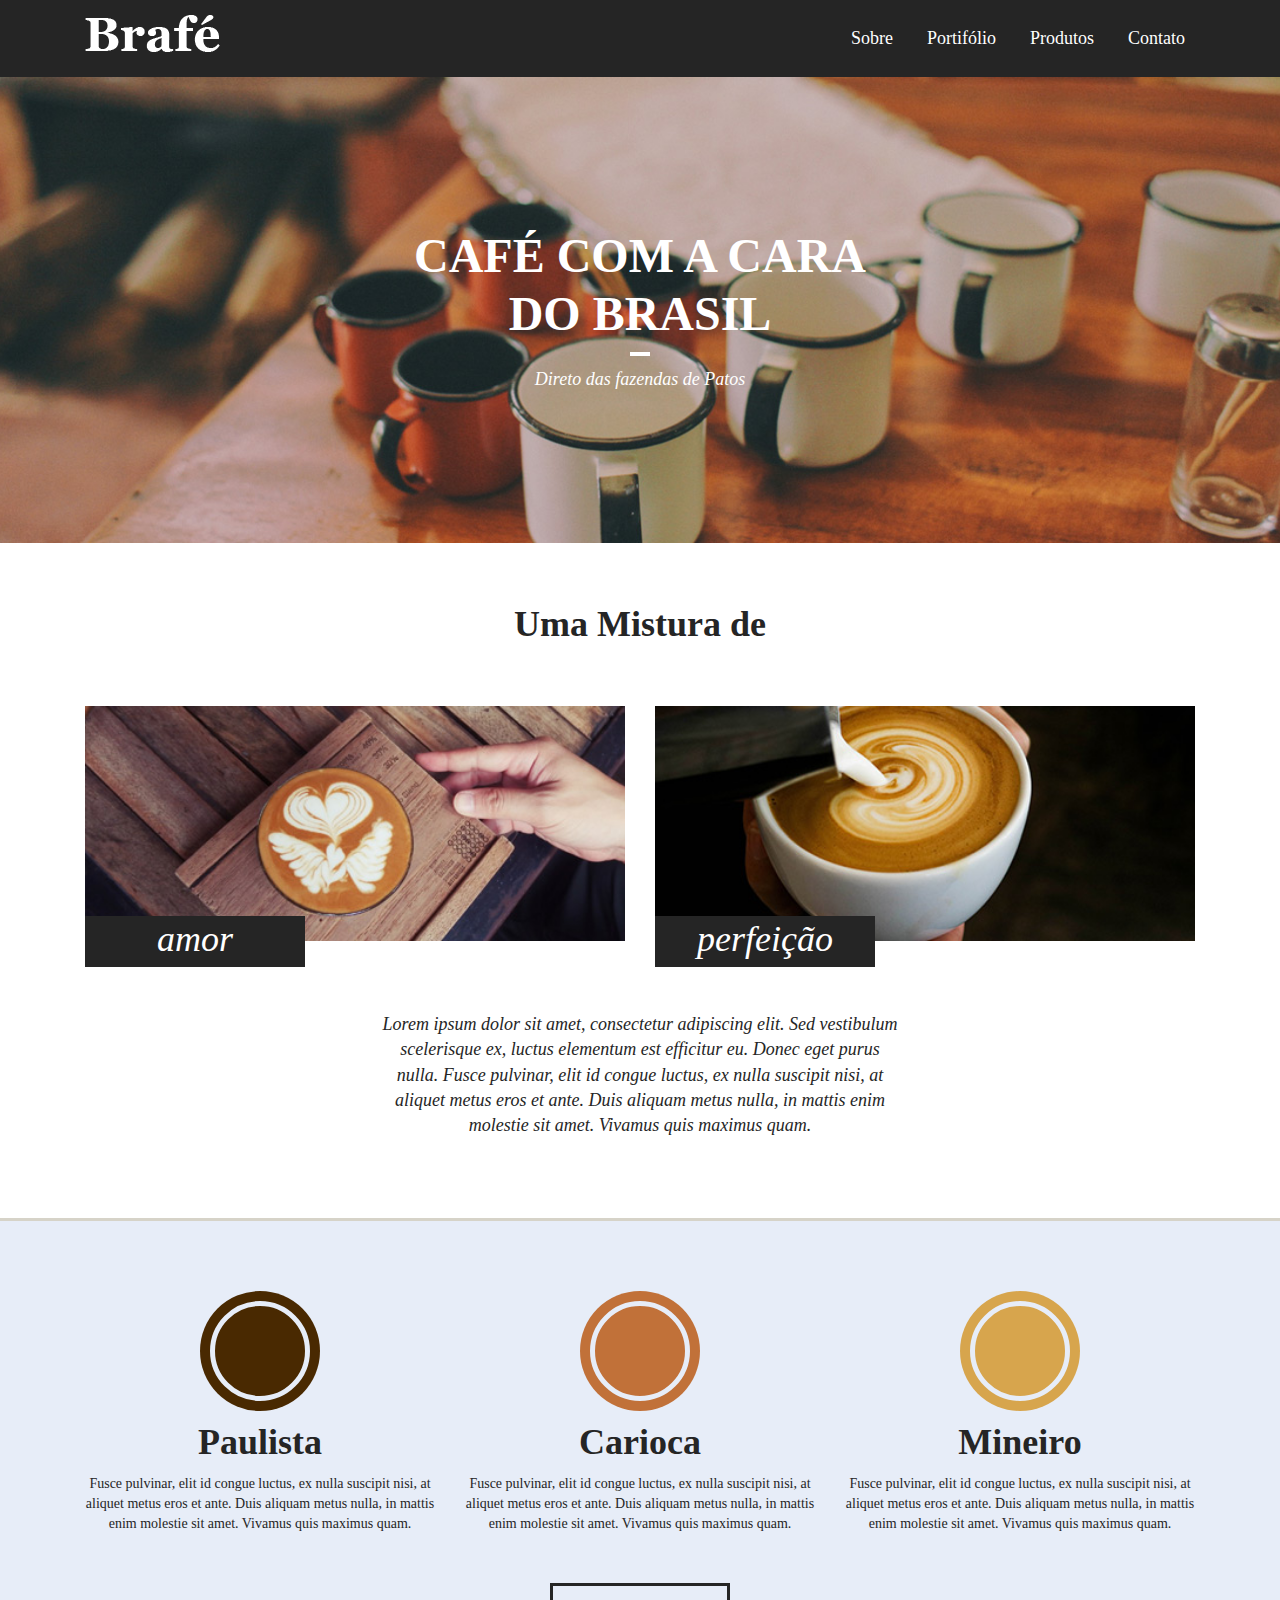
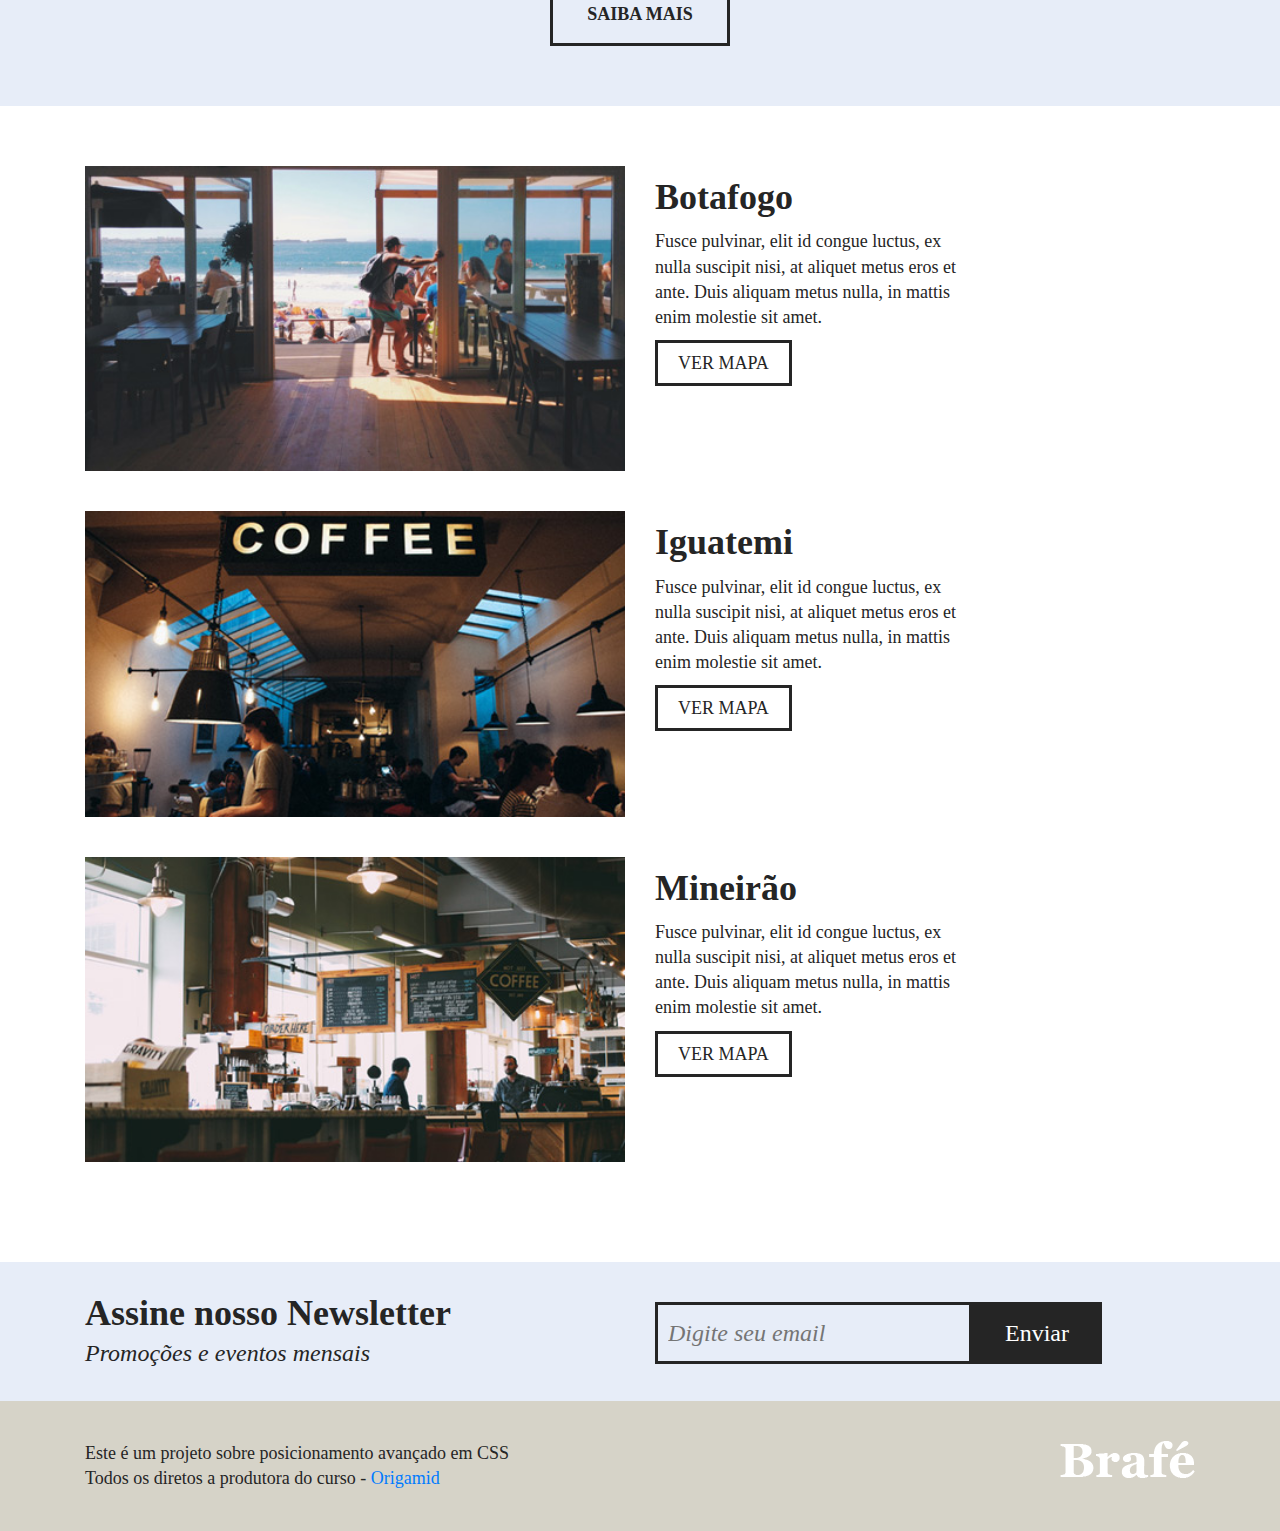
<file: Projeto 1 - Bootstrap/index.html>
<!DOCTYPE html>
<html lang="pt-br">
<head>
    <meta charset="UTF-8">
    <meta name="viewport" content="width=device-width, initial-scale=1.0">
    <link rel="stylesheet" href="css/bootstrap.min.css">
    <link rel="stylesheet" href="css/style.css">
    <title>Brafé</title>
</head>
<body>
    <header class="menu">
        <div class="container">
            <div class="row">
                <a class="menu-logo col-md-4" href=""><img src="img/brafe.png" alt=""></a>
                <nav class="menu-nav col-md-8">
                    <ul>
                        <li><a href="">Sobre</a></li>
                        <li><a href="">Portifólio</a></li>
                        <li><a href="">Produtos</a></li>
                        <li><a href="">Contato</a></li>
                    </ul> 
                </nav><!--Menu Nav-->
            </div><!--row-->
        </div><!-- Menu-Container-->
    </header><!--Header-->

    <main class="intro">
        <h1>Café com a cara <br> do Brasil</h1>
        <p>Direto das fazendas de Patos</p>
    </main><!--Intro-->

    <section class="sobre container">
        <h2>Uma Mistura de</h2>
            <div class="row">
                <div class="sobre-item col-sm">
                    <img src="img/cafe-1.jpg" alt="">
                    <h3>amor</h3>
                </div><!--sobre-item-->
                <div class="sobre-item col-sm"> 
                    <img src="img/cafe-2.jpg" alt="">
                    <h3>perfeição</h3>
                </div><!--sobre-item-->
            </div><!--row-->
        <p>Lorem ipsum dolor sit amet, consectetur adipiscing elit. Sed vestibulum scelerisque ex, luctus elementum est efficitur eu. Donec eget purus nulla. Fusce pulvinar, elit id congue luctus, ex nulla suscipit nisi, at aliquet metus eros et ante. Duis aliquam metus nulla, in mattis enim molestie sit amet. Vivamus quis maximus quam.</p>
    </section><!--Container-->

    <section class="produtos">
        <div class="container">
            <div class="row">
                <div class="produtos-item col-sm"> 
                    <h2 class="produtos-paulista">Paulista</h2>
                    <p>Fusce pulvinar, elit id congue luctus, ex nulla suscipit nisi, at aliquet metus eros et ante. Duis aliquam metus nulla, in mattis enim molestie sit amet. Vivamus quis maximus quam.</p>
                </div><!--produtos-item-->
                <div class="produtos-item col-sm">
                    <h2 class="produtos-carioca">Carioca</h2>
                    <p>Fusce pulvinar, elit id congue luctus, ex nulla suscipit nisi, at aliquet metus eros et ante. Duis aliquam metus nulla, in mattis enim molestie sit amet. Vivamus quis maximus quam.</p>
                </div><!--produtos-item-->
                <div class="produtos-item col-sm"> 
                    <h2 class="produtos-mineiro">Mineiro</h2>
                    <p>Fusce pulvinar, elit id congue luctus, ex nulla suscipit nisi, at aliquet metus eros et ante. Duis aliquam metus nulla, in mattis enim molestie sit amet. Vivamus quis maximus quam.</p>
                </div><!--produtos-item-->
            </div><!--row-->
        </div><!--Produtos Container-->

        <a class="produtos-btn" href="">Saiba Mais</a>
    </section><!--Produtos-->

    <section class="locais container">
            <div class="locais-item row">
                <div class="col-sm">
                    <img src="img/botafogo.jpg" alt="">
                </div>
                <div class="locais-descricao col-sm">
                    <h2>Botafogo</h2>
                    <p>Fusce pulvinar, elit id congue luctus, ex nulla suscipit nisi, at aliquet metus eros et ante. Duis aliquam metus nulla, in mattis enim molestie sit amet.</p>
                    <a href="">Ver Mapa</a>
                </div><!--locais-descricao-->
            </div><!--locais-item row-->

        <div class="locais-item row">
            <div class="col-sm">
                <img src="img/iguatemi.jpg" alt="">
            </div>
            <div class="locais-descricao col-sm">
                <h2>Iguatemi</h2>
                <p>Fusce pulvinar, elit id congue luctus, ex nulla suscipit nisi, at aliquet metus eros et ante. Duis aliquam metus nulla, in mattis enim molestie sit amet.</p>
                <a class="" href="">Ver Mapa</a>
            </div>
        </div>    
        <div class="locais-item row">
            <div class="col-sm">
                <img src="img/mineirao.jpg" alt="">
            </div>
            <div class="locais-descricao col-sm">
                <h2>Mineirão</h2>
                <p>Fusce pulvinar, elit id congue luctus, ex nulla suscipit nisi, at aliquet metus eros et ante. Duis aliquam metus nulla, in mattis enim molestie sit amet.</p>
                <a href="">Ver Mapa</a>
            </div>
        </div>
    </section>

    <section class="assine">
        <div class="container">
            <div class="row">
                <div class="assine-info col-sm"> 
                    <h2>Assine nosso Newsletter</h2>
                    <p>Promoções e eventos mensais</p>
                </div><!--assine-info-->
                <div class="col-sm">
                    <form action="">
                        <input type="text" placeholder="Digite seu email">
                        <button type="submit">Enviar</button>
                    </form>
                </div><!--col-sm-->
            </div><!--row-->
        </div><!--Container-->
    </section><!--assine-->

    <footer class="footer">
        <div class="container">
            <div class="row">
                <div class="col-sm-8">
                    <p>Este é um projeto sobre posicionamento avançado em CSS <br> Todos os diretos a produtora do curso - <a href="https://www.origamid.com/">Origamid</a> </p> 
                </div><!--col-8-->
                <div class="col-sm-4">
                    <a href=""><img src="img/brafe.png" alt=""></a>
                </div><!--col-4-->
            </div><!--row-->
        </div><!--container-->
    </footer>
</body>
</html>
</file>
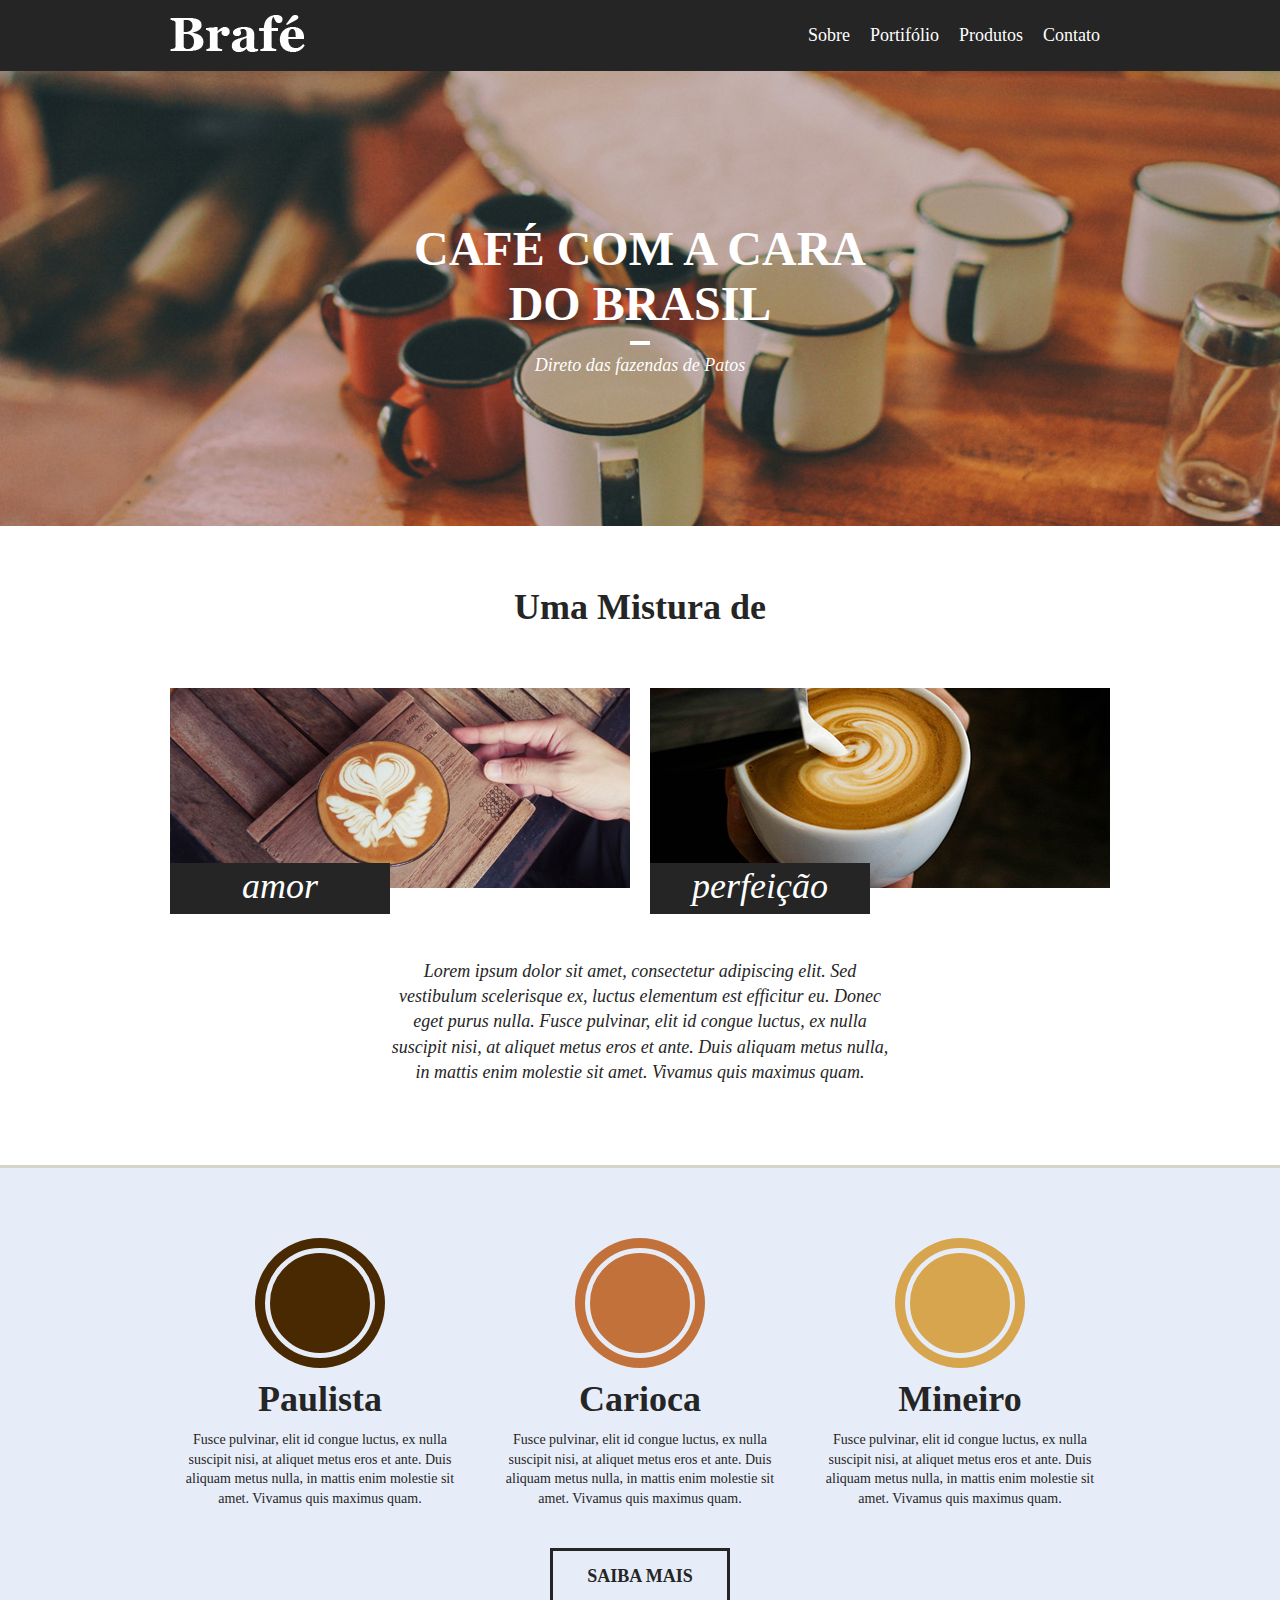
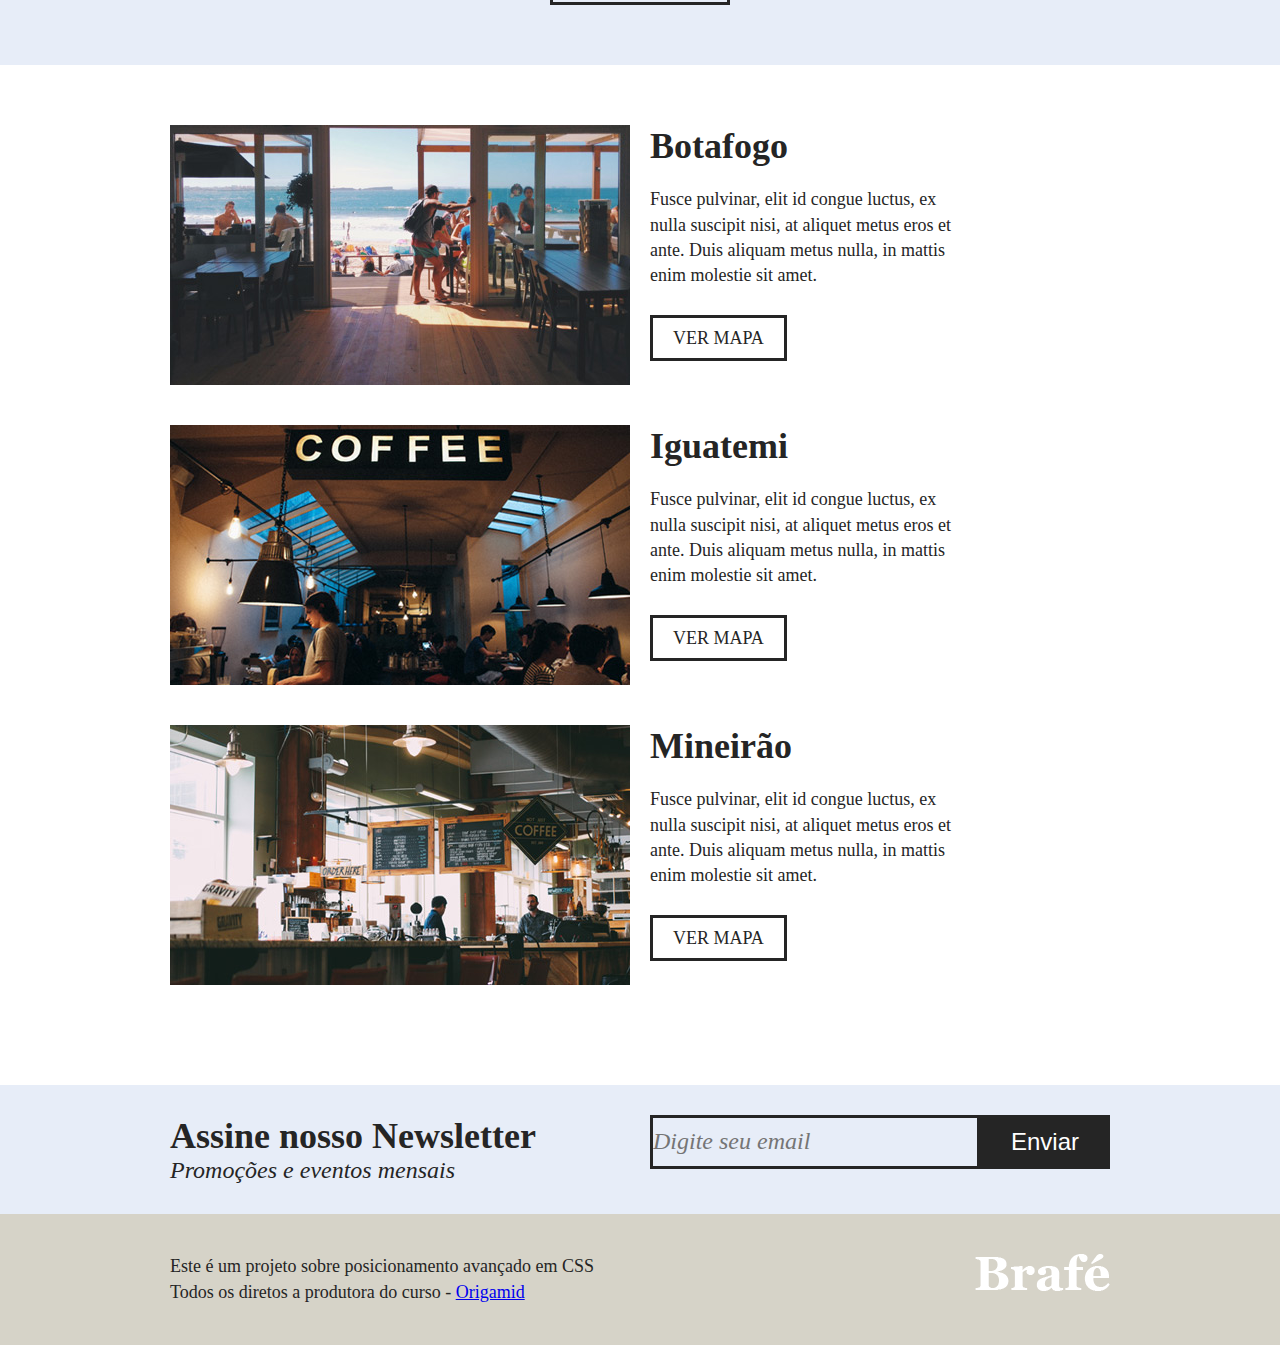
<file: Projeto 1 - Css Flexbox/index.html>
<!DOCTYPE html>
<html lang="pt-br">
<head>
    <meta charset="UTF-8">
    <meta name="viewport" content="width=device-width, initial-scale=1.0">
    <link rel="stylesheet" href="css/flexbox.css">
    <link rel="stylesheet" href="css/style.css">
    <title>Brafé</title>
</head>
<body>
    <header class="menu">
        <div class="container">
            <a class="menu-logo" href=""><img src="img/brafe.png" alt=""></a>
            <nav class="menu-nav">
                <ul>
                    <li><a href="">Sobre</a></li>
                    <li><a href="">Portifólio</a></li>
                    <li><a href="">Produtos</a></li>
                    <li><a href="">Contato</a></li>
                </ul> 
            </nav><!--Menu Nav-->
        </div><!-- Menu-Container-->
    </header><!--Header-->

    <main class="intro">
        <h1>Café com a cara <br> do Brasil</h1>
        <p>Direto das fazendas de Patos</p>
    </main><!--Intro-->

    <section class="sobre">
        <h2>Uma Mistura de</h2>
        <div class="container">
            <div class="sobre-item">
                <img src="img/cafe-1.jpg" alt="">
                <h3>amor</h3>
            </div><!--sobre-item-->
            <div class="sobre-item"> 
                <img src="img/cafe-2.jpg" alt="">
                <h3>perfeição</h3>
            </div><!--sobre-item-->
        </div><!--sobre-container-->
        <p>Lorem ipsum dolor sit amet, consectetur adipiscing elit. Sed vestibulum scelerisque ex, luctus elementum est efficitur eu. Donec eget purus nulla. Fusce pulvinar, elit id congue luctus, ex nulla suscipit nisi, at aliquet metus eros et ante. Duis aliquam metus nulla, in mattis enim molestie sit amet. Vivamus quis maximus quam.</p>
    </section><!--Sobre-->

    <section class="produtos">
        <div class="container">
            <div class="produtos-item"> 
                <h2 class="produtos-paulista">Paulista</h2>
                <p>Fusce pulvinar, elit id congue luctus, ex nulla suscipit nisi, at aliquet metus eros et ante. Duis aliquam metus nulla, in mattis enim molestie sit amet. Vivamus quis maximus quam.</p>
            </div><!--produtos-item-->
            <div class="produtos-item">
                <h2 class="produtos-carioca">Carioca</h2>
                <p>Fusce pulvinar, elit id congue luctus, ex nulla suscipit nisi, at aliquet metus eros et ante. Duis aliquam metus nulla, in mattis enim molestie sit amet. Vivamus quis maximus quam.</p>
            </div><!--produtos-item-->
            <div class="produtos-item"> 
                <h2 class="produtos-mineiro">Mineiro</h2>
                <p>Fusce pulvinar, elit id congue luctus, ex nulla suscipit nisi, at aliquet metus eros et ante. Duis aliquam metus nulla, in mattis enim molestie sit amet. Vivamus quis maximus quam.</p>
            </div><!--produtos-item-->
        </div><!--Produtos Container-->

        <a class="produtos-btn" href="">Saiba Mais</a>
    </section><!--Produtos-->

    <section class="locais">

        <div class="locais-item container">
            <div class="locais-img">
                <img src="img/botafogo.jpg" alt="">
            </div>
            <div class="locais-info">
                <h2>Botafogo</h2>
                <p>Fusce pulvinar, elit id congue luctus, ex nulla suscipit nisi, at aliquet metus eros et ante. Duis aliquam metus nulla, in mattis enim molestie sit amet.</p>
                <a href="">Ver Mapa</a>
            </div>
        </div>

        <div class="locais-item container">
                <div class="locais-img">
                <img src="img/iguatemi.jpg" alt="">
                </div>
                <div class="locais-info">
                     <h2>Iguatemi</h2>
                    <p>Fusce pulvinar, elit id congue luctus, ex nulla suscipit nisi, at aliquet metus eros et ante. Duis aliquam metus nulla, in mattis enim molestie sit amet.</p>
                    <a class="" href="">Ver Mapa</a>
                 </div>
        </div> 

        <div class="locais-item container">
                <div class="locais-img">
                <img src="img/mineirao.jpg" alt="">
                </div>
                <div class="locais-info">
                    <h2>Mineirão</h2>
                    <p>Fusce pulvinar, elit id congue luctus, ex nulla suscipit nisi, at aliquet metus eros et ante. Duis aliquam metus nulla, in mattis enim molestie sit amet.</p>
                    <a href="">Ver Mapa</a>
                </div>
        </div>
    </section>

    <section class="assine">
        <div class="container">
            <div class="assine-info"> 
                <h2>Assine nosso Newsletter</h2>
                <p>Promoções e eventos mensais</p>
            </div>
           
                <form action="">
                    <input type="text" placeholder="Digite seu email">
                    <button type="submit">Enviar</button>
       
            </div>
        </div>
    </section>

    <footer class="footer">
        <div class="container">
           <p>Este é um projeto sobre posicionamento avançado em CSS <br> Todos os diretos a produtora do curso - <a href="https://www.origamid.com/">Origamid</a> </p> 

           <div class="footer-logo">
                <a href=""><img src="img/brafe.png" alt=""></a>
           </div>
        </div>
    </footer>
</body>
</html>
</file>
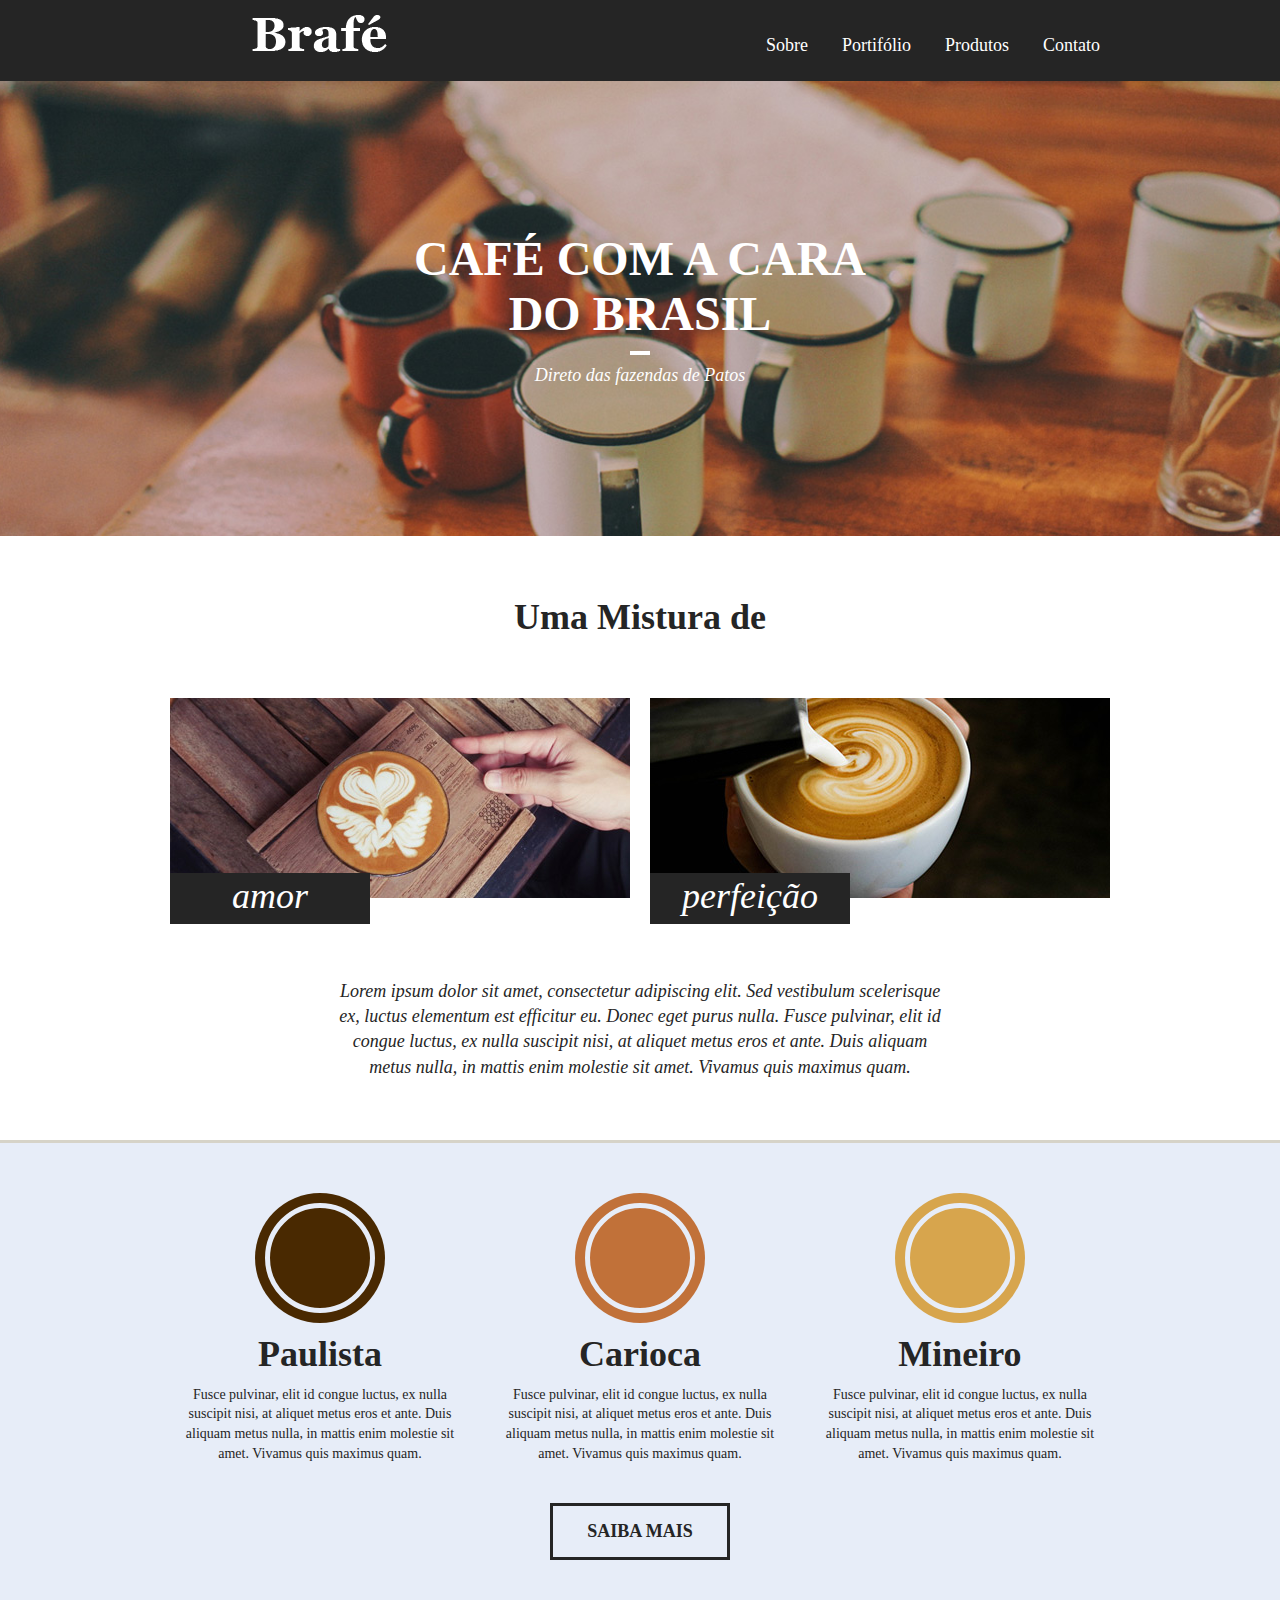
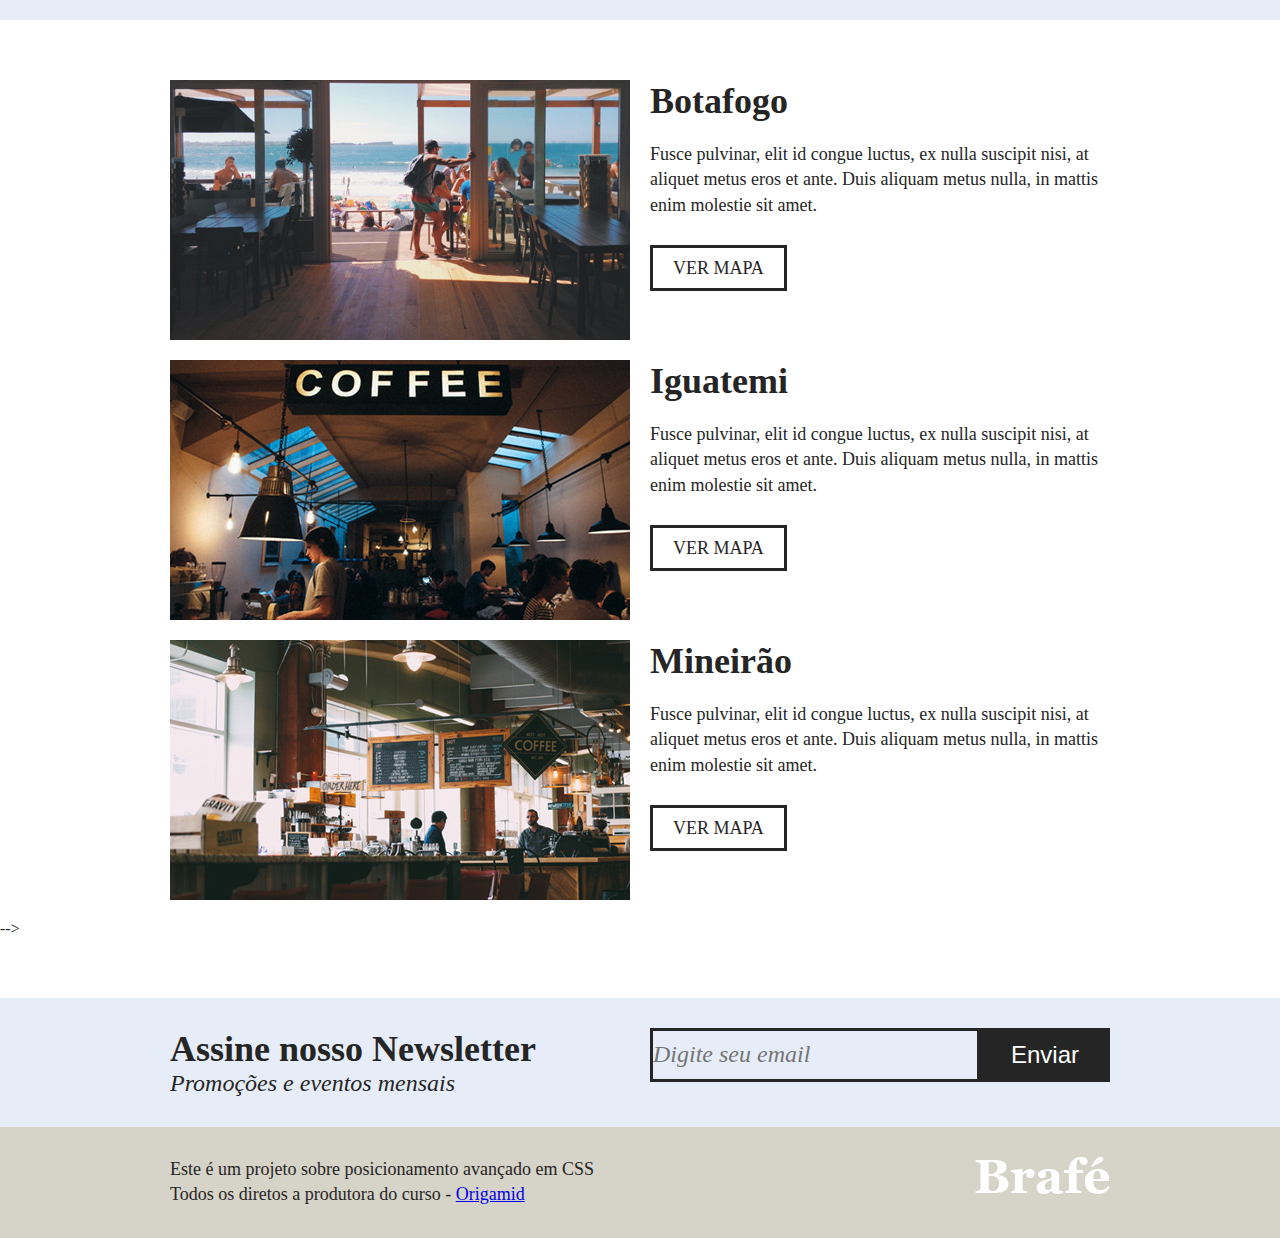
<file: Projeto 1 - Css Grid/index.html>
<!DOCTYPE html>
<html lang="pt-br">
<head>
    <meta charset="UTF-8">
    <meta name="viewport" content="width=device-width, initial-scale=1.0">
    <link rel="stylesheet" href="css/grid.css">
    <link rel="stylesheet" href="css/style.css">
    <title>Brafé</title>
</head>
<body>
    <header class="menu">
        <div class="container">
            <a class="menu-logo grid-4" href=""><img src="img/brafe.png" alt=""></a>
            <nav class="menu-nav grid-8">
                <ul>
                    <li><a href="">Sobre</a></li>
                    <li><a href="">Portifólio</a></li>
                    <li><a href="">Produtos</a></li>
                    <li><a href="">Contato</a></li>
                </ul> 
            </nav><!--Menu Nav-->
        </div><!-- Menu-Container-->
    </header><!--Header-->

    <main class="intro">
        <h1>Café com a cara <br> do Brasil</h1>
        <p>Direto das fazendas de Patos</p>
    </main><!--Intro-->

    <section class="sobre">
        <h2>Uma Mistura de</h2>
            <div class="container">
                <div class="sobre-item grid-6">
                    <img src="img/cafe-1.jpg" alt="">
                    <h3>amor</h3>
                </div><!--sobre-item-->
                <div class="sobre-item grid-6"> 
                    <img src="img/cafe-2.jpg" alt="">
                    <h3>perfeição</h3>
                
                </div><!--sobre--->
                <p>Lorem ipsum dolor sit amet, consectetur adipiscing elit. Sed vestibulum scelerisque ex, luctus elementum est efficitur eu. Donec eget purus nulla. Fusce pulvinar, elit id congue luctus, ex nulla suscipit nisi, at aliquet metus eros et ante. Duis aliquam metus nulla, in mattis enim molestie sit amet. Vivamus quis maximus quam.</p>
            </div><!--container-->
    </section><!--Sobre-->

    <section class="produtos">
        <div class="container">
            <div class="produtos-item grid-4"> 
                <h2 class="produtos-paulista">Paulista</h2>
                <p>Fusce pulvinar, elit id congue luctus, ex nulla suscipit nisi, at aliquet metus eros et ante. Duis aliquam metus nulla, in mattis enim molestie sit amet. Vivamus quis maximus quam.</p>
            </div><!--produtos-item-->
            <div class="produtos-item grid-4">
                <h2 class="produtos-carioca">Carioca</h2>
                <p>Fusce pulvinar, elit id congue luctus, ex nulla suscipit nisi, at aliquet metus eros et ante. Duis aliquam metus nulla, in mattis enim molestie sit amet. Vivamus quis maximus quam.</p>
            </div><!--produtos-item-->
            <div class="produtos-item grid-4"> 
                <h2 class="produtos-mineiro">Mineiro</h2>
                <p>Fusce pulvinar, elit id congue luctus, ex nulla suscipit nisi, at aliquet metus eros et ante. Duis aliquam metus nulla, in mattis enim molestie sit amet. Vivamus quis maximus quam.</p>
            </div><!--produtos-item-->
        </div><!--Produtos Container-->
        <a class="produtos-btn" href="">Saiba Mais</a>
    </section><!--Produtos-->

    <section class="locais">
        <div class="locais-item container">
            <div class="grid-6">
                 <img src="img/botafogo.jpg" alt="">
            </div>
            <div class="locais-descricao grid-6">
                <h2>Botafogo</h2>
                <p>Fusce pulvinar, elit id congue luctus, ex nulla suscipit nisi, at aliquet metus eros et ante. Duis aliquam metus nulla, in mattis enim molestie sit amet.</p>
                <a href="">Ver Mapa</a>
            </div>
        </div>
        <div class="locais-item container">
            <div class="grid-6">
                <img src="img/iguatemi.jpg" alt="">
            </div>
            <div class="locais-descricao grid-6">
                <h2>Iguatemi</h2>
                <p>Fusce pulvinar, elit id congue luctus, ex nulla suscipit nisi, at aliquet metus eros et ante. Duis aliquam metus nulla, in mattis enim molestie sit amet.</p>
                <a class="" href="">Ver Mapa</a>
            </div>
        </div>    
        <div class="locais-item container">
            <div class="grid-6">
                 <img src="img/mineirao.jpg" alt="">
            </div>
            <div class= " locais-descricao grid-6">
                <h2>Mineirão</h2>
                <p>Fusce pulvinar, elit id congue luctus, ex nulla suscipit nisi, at aliquet metus eros et ante. Duis aliquam metus nulla, in mattis enim molestie sit amet.</p>
                <a href="">Ver Mapa</a>
            </div>
        </div>-->
    </section>

    <section class="assine">
        <div class="container">
            <div class="assine-info grid-6"> 
                <h2>Assine nosso Newsletter</h2>
                <p>Promoções e eventos mensais</p>
            </div>
            <div>
                <form class="grid-6" action="">
                    <input type="text" placeholder="Digite seu email">
                    <button type="submit">Enviar</button>
                </form>
            </div>
        </div>
    </section>

    <footer class="footer">
        <div class="container">
           <p class="grid-9"> Este é um projeto sobre posicionamento avançado em CSS <br> Todos os diretos a produtora do curso - <a href="https://www.origamid.com/">Origamid</a> </p> 
           <div class="grid-3">
               <img src="img/brafe.png" alt="">
           </div>
        </div>
    </footer>
</body>
</html>
</file>
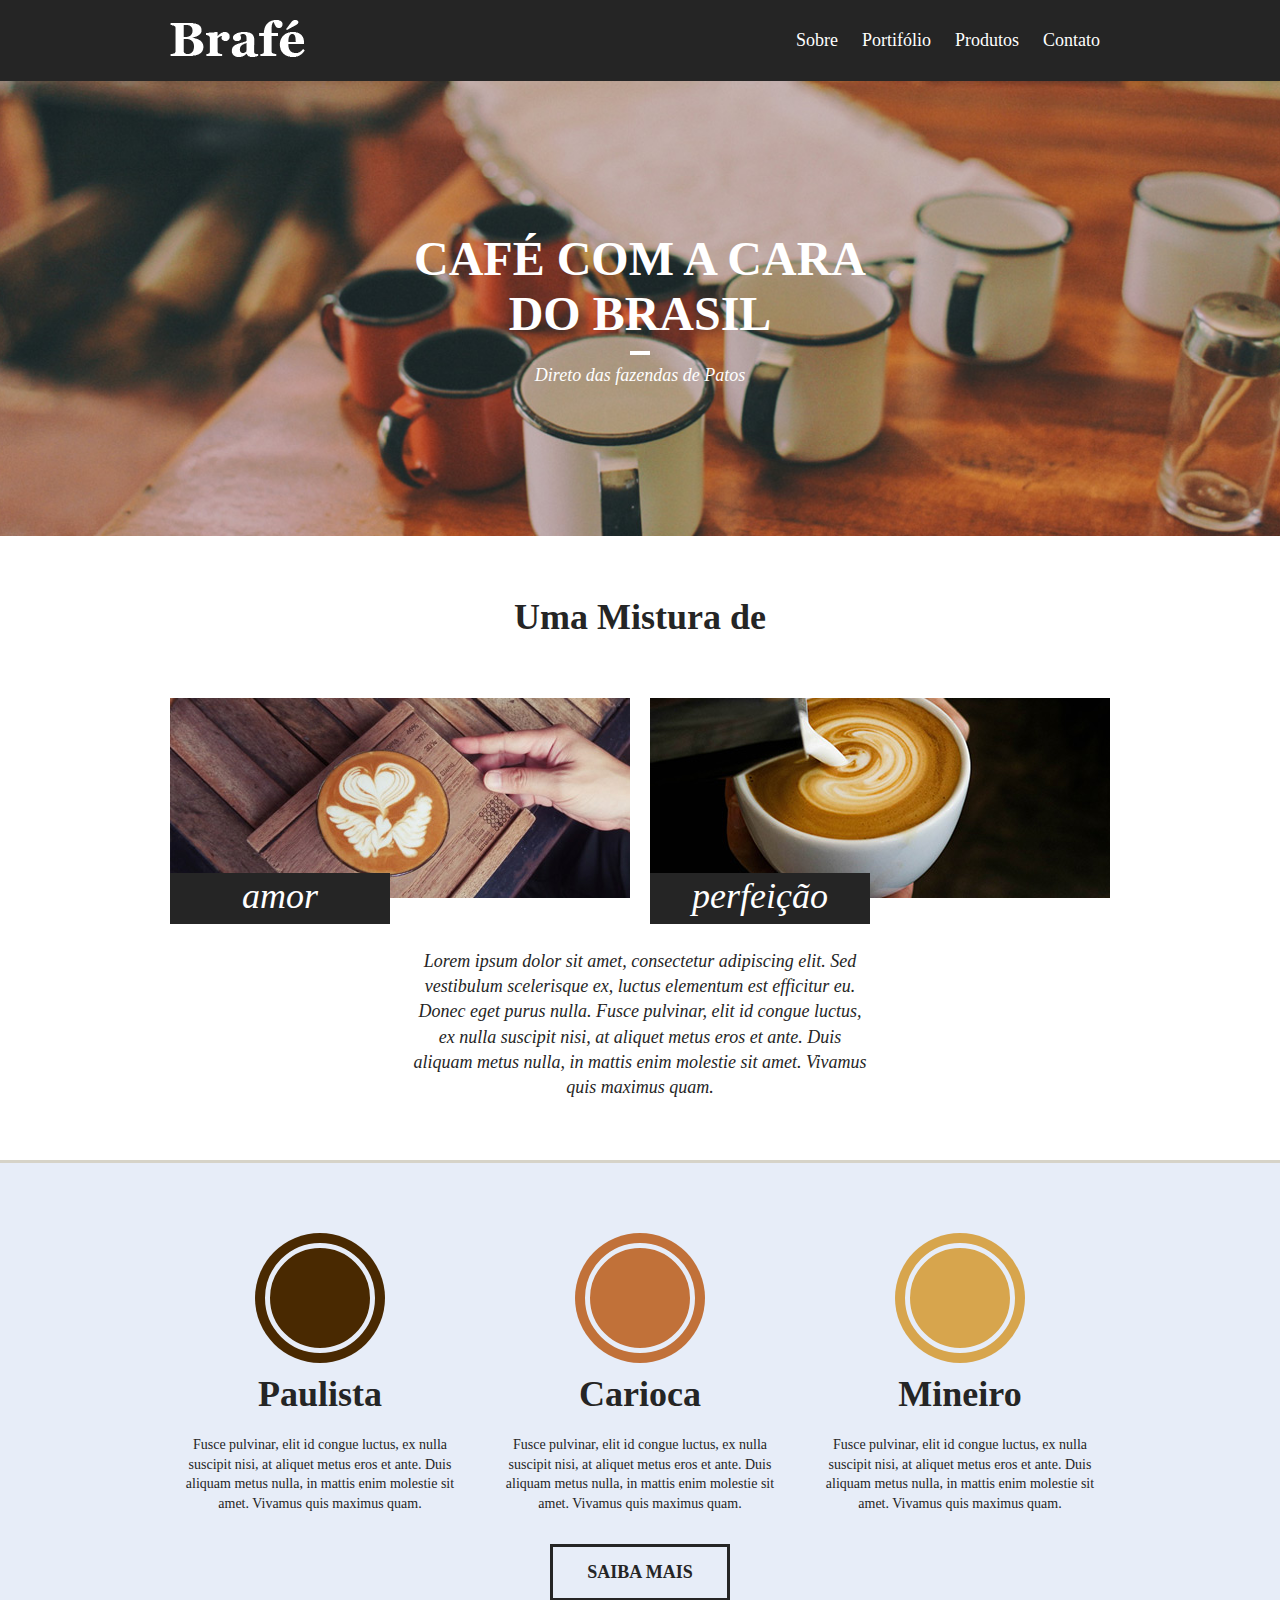
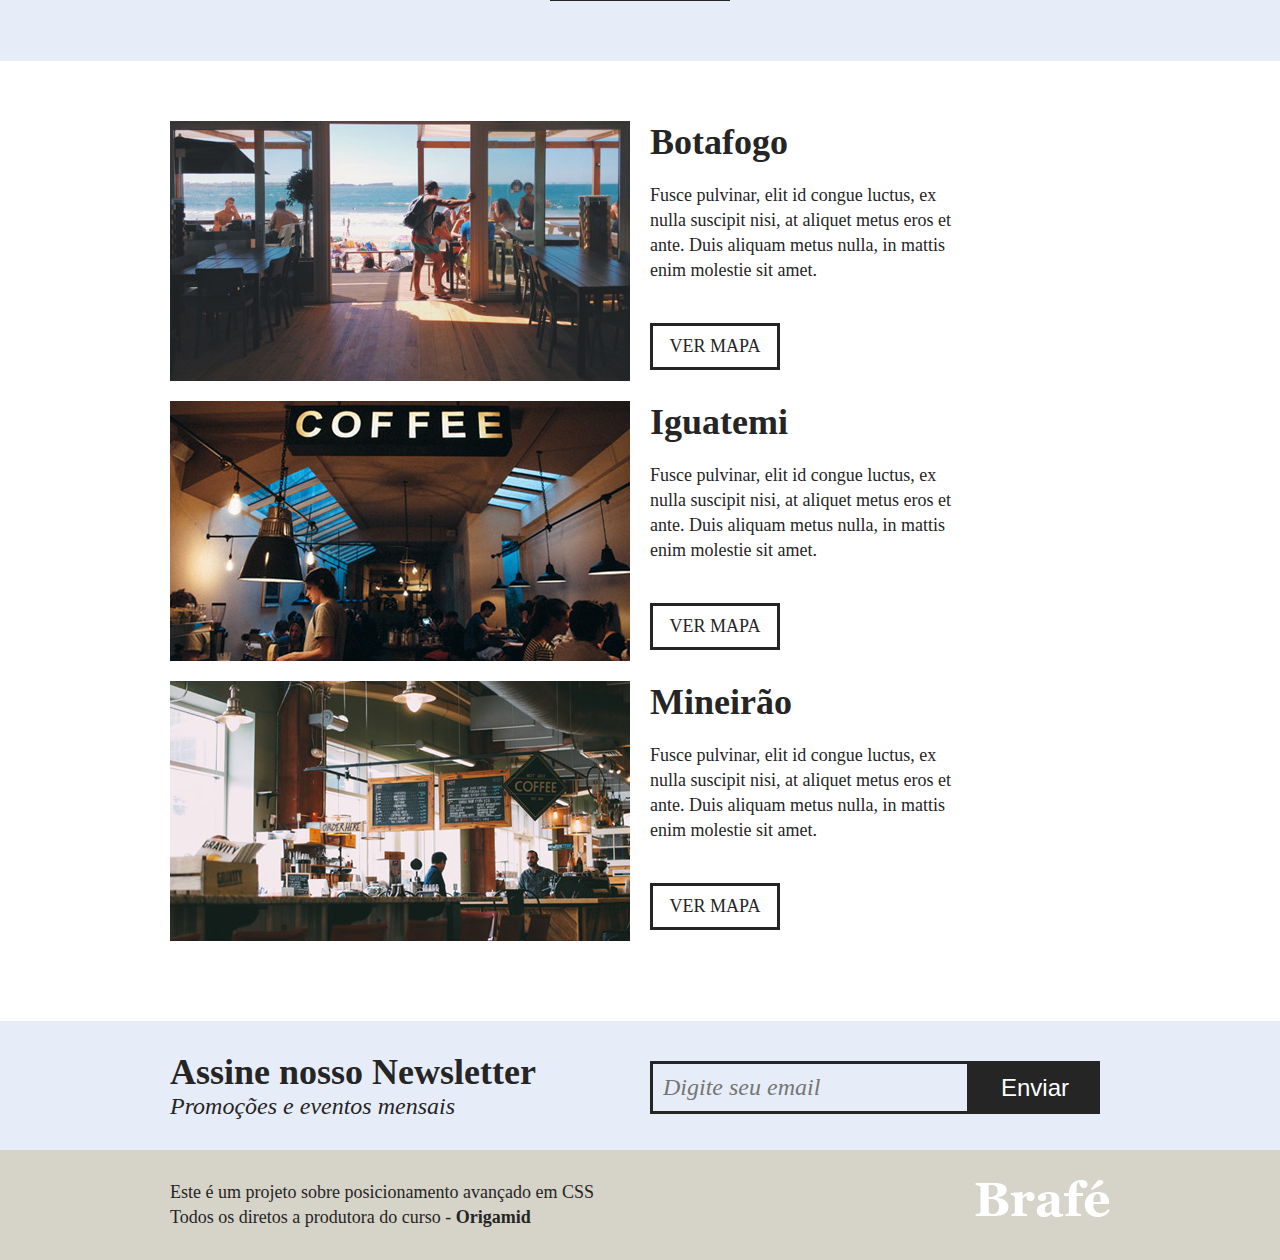
<file: Projeto 1 - Css Puro/index.html>
<!DOCTYPE html>
<html lang="pt-br">
<head>
    <meta charset="UTF-8">
    <meta name="viewport" content="width=device-width, initial-scale=1.0">
    <link rel="stylesheet" href="css/style.css">
    <title>Brafé</title>
</head>
<body>
    <header class="menu">
        <div class="menu-container">
            <a class="menu-logo" href=""><img src="img/brafe.png" alt=""></a>
            <nav class="menu-nav">
                <ul>
                    <li><a href="">Sobre</a></li>
                    <li><a href="">Portifólio</a></li>
                    <li><a href="">Produtos</a></li>
                    <li><a href="">Contato</a></li>
                </ul> 
            </nav><!--Menu Nav-->
        </div><!-- Menu-Container-->
    </header><!--Header-->

    <main class="intro">
        <h1>Café com a cara <br> do Brasil</h1>
        <p>Direto das fazendas de Patos</p>
    </main><!--Intro-->

    <section class="sobre">
        <h2>Uma Mistura de</h2>
        <div class="sobre-container">
            <div class="sobre-item">
                <img src="img/cafe-1.jpg" alt="">
                <h3>amor</h3>
            </div><!--sobre-item-->
            <div class="sobre-item"> 
                <img src="img/cafe-2.jpg" alt="">
                <h3>perfeição</h3>
            </div><!--sobre-item-->
        </div><!--sobre-container-->
        <p>Lorem ipsum dolor sit amet, consectetur adipiscing elit. Sed vestibulum scelerisque ex, luctus elementum est efficitur eu. Donec eget purus nulla. Fusce pulvinar, elit id congue luctus, ex nulla suscipit nisi, at aliquet metus eros et ante. Duis aliquam metus nulla, in mattis enim molestie sit amet. Vivamus quis maximus quam.</p>
    </section><!--Sobre-->

    <section class="produtos">
        <div class="produtos-container">
            <div class="produtos-item"> 
                <h2 class="produtos-paulista">Paulista</h2>
                <p>Fusce pulvinar, elit id congue luctus, ex nulla suscipit nisi, at aliquet metus eros et ante. Duis aliquam metus nulla, in mattis enim molestie sit amet. Vivamus quis maximus quam.</p>
            </div><!--produtos-item-->
            <div class="produtos-item">
                <h2 class="produtos-carioca">Carioca</h2>
                <p>Fusce pulvinar, elit id congue luctus, ex nulla suscipit nisi, at aliquet metus eros et ante. Duis aliquam metus nulla, in mattis enim molestie sit amet. Vivamus quis maximus quam.</p>
            </div><!--produtos-item-->
            <div class="produtos-item"> 
                <h2 class="produtos-mineiro">Mineiro</h2>
                <p>Fusce pulvinar, elit id congue luctus, ex nulla suscipit nisi, at aliquet metus eros et ante. Duis aliquam metus nulla, in mattis enim molestie sit amet. Vivamus quis maximus quam.</p>
            </div><!--produtos-item-->
        </div><!--Produtos Container-->

        <a class="produtos-btn" href="">Saiba Mais</a>
    </section><!--Produtos-->

    <section class="locais-container">
        <div class="locais-item">
            <img src="img/botafogo.jpg" alt="">
            <div class="locais-descricao">
                <h2>Botafogo</h2>
                <p>Fusce pulvinar, elit id congue luctus, ex nulla suscipit nisi, at aliquet metus eros et ante. Duis aliquam metus nulla, in mattis enim molestie sit amet.</p>
                <a href="">Ver Mapa</a>
            </div>
        </div>
        <div class="locais-item">
            <img src="img/iguatemi.jpg" alt="">
            <div class="locais-descricao">
                <h2>Iguatemi</h2>
                <p>Fusce pulvinar, elit id congue luctus, ex nulla suscipit nisi, at aliquet metus eros et ante. Duis aliquam metus nulla, in mattis enim molestie sit amet.</p>
                <a class="" href="">Ver Mapa</a>
            </div>
        </div>    
        <div class="locais-item">
            <img src="img/mineirao.jpg" alt="">
            <div class="locais-descricao">
                <h2>Mineirão</h2>
                <p>Fusce pulvinar, elit id congue luctus, ex nulla suscipit nisi, at aliquet metus eros et ante. Duis aliquam metus nulla, in mattis enim molestie sit amet.</p>
                <a href="">Ver Mapa</a>
            </div>
        </div>
    </section>

    <section class="assine">
        <div class="assine-container">
            <div class="assine-info"> 
                <h2>Assine nosso Newsletter</h2>
                <p>Promoções e eventos mensais</p>
            </div>
            <div>
                <form action="">
                    <input type="text" placeholder="Digite seu email">
                    <button type="submit">Enviar</button>
                </form>
            </div>
        </div>
    </section>

    <footer class="footer">
        <div class="footer-container">
           <p>Este é um projeto sobre posicionamento avançado em CSS <br> Todos os diretos a produtora do curso - <a href="https://www.origamid.com/">Origamid</a> </p> 
           <a href=""><img src="img/brafe.png" alt=""></a>
        </div>
    </footer>
</body>
</html>
</file>
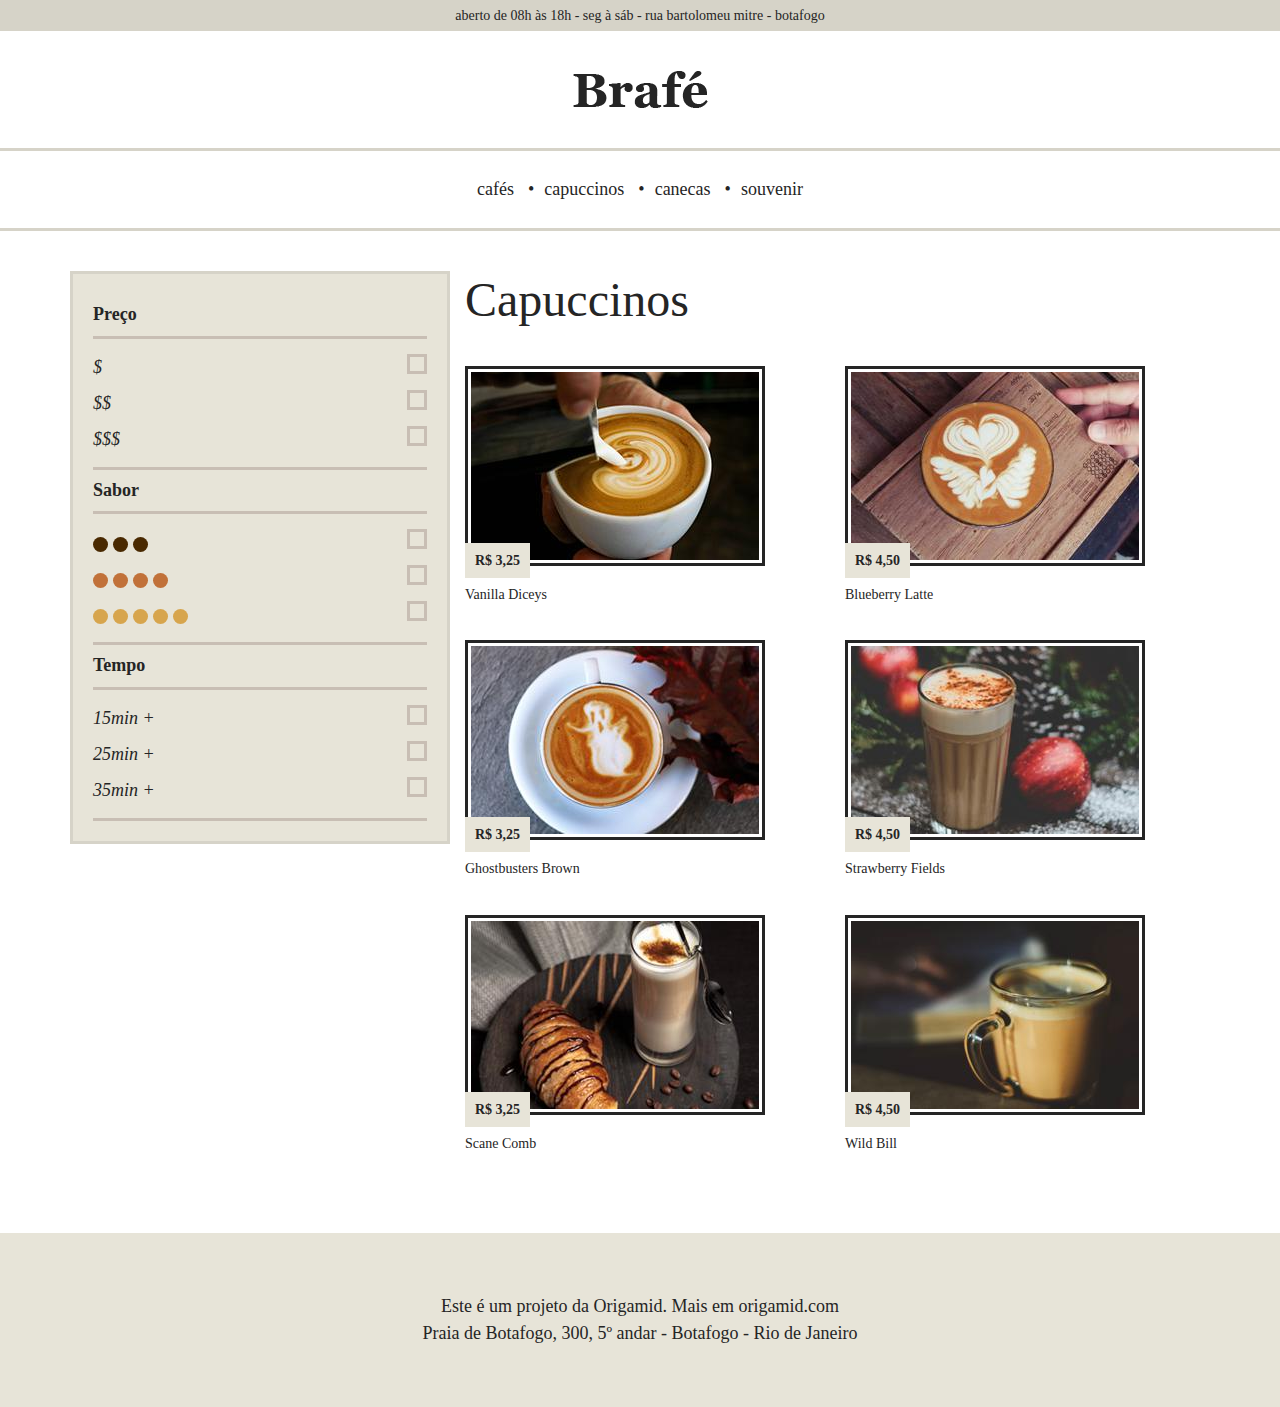
<file: Projeto 2 - Bootstrap/index.html>
<!DOCTYPE html>
<html>
<head>
	<title>Brafé 2</title>
	<meta charset="utf-8">
	<meta name="viewport" content="width=device-width, initial-scale=1, shrink-to-fit=no">
	<link rel="stylesheet" href="css/bootstrap.min.css">
	<link rel="stylesheet" type="text/css" href="css/style.css">
</head>
<body>
	<header>
		<div class="header-info">
			<p>aberto de 08h às 18h - seg à sáb - rua bartolomeu mitre - botafogo</p>
		</div><!--header-info-->

		<a class="header-logo" href="index.html">
			<img src="img/brafe.png" alt="">
		</a><!--header-logo-->

		<nav class="header-menu">
			<ul>
				<li><a href="#">cafés</a></li>
				<li><a href="#">capuccinos</a></li>
				<li><a href="#">canecas</a></li>
				<li><a href="#">souvenir</a></li>
			</ul>
		</nav><!--header-menu-->
	</header>
	
	<div class="container">
		<div class="row">
			<nav class="filtro col-md-4">
				<h2>Preço</h2>
				<ul>
					<li>$</li>
					<li>$$</li>
					<li>$$$</li>
				</ul>

				<h2>Sabor</h2>
				<ul class="sabor">
					<li><span class="sabor-3"> Marron</span></li>
					<li><span class="sabor-4">Laranja</span></li>
					<li><span class="sabor-5">Amarelo</span></li>
				</ul><!--sabor-->

				<h2>Tempo</h2>
				<ul>
					<li>15min +</li>
					<li>25min +</li>
					<li>35min +</li>
				</ul>
			</nav><!--filtro-->

			<section class="produtos col-md-8">
				<h1>Capuccinos</h1>
				<ul class="row">
					<li class="col-6">
						<img src="img/cafe-1.jpg" alt="">
						<span>R$ 3,25</span>
						<h2>Vanilla Diceys</h2>
					</li>
					<li class="col-6">
						<img src="img/cafe-2.jpg" alt="">
						<span>R$ 4,50</span>
						<h2>Blueberry Latte</h2>
					</li>
					<li class="col-6">
						<img src="img/cafe-3.jpg" alt="">
						<span>R$ 3,25</span>
						<h2>Ghostbusters Brown</h2>
					</li>
					<li class="col-6"> 
						<img src="img/cafe-4.jpg" alt="">
						<span>R$ 4,50</span>
						<h2>Strawberry Fields</h2>
					</li>
					<li class="col-6">
						<img src="img/cafe-5.jpg" alt="">
						<span>R$ 3,25</span>
						<h2>Scane Comb</h2>
					</li>
					<li class="col-6">
						<img src="img/cafe-6.jpg" alt="">
						<span>R$ 4,50</span>
						<h2>Wild Bill</h2>
					</li>
				</ul>
			</section>
		</div>
	</div><!--container-->

	<footer class="footer">
		<p>Este é um projeto da Origamid. Mais em origamid.com</p>
		<p>Praia de Botafogo, 300, 5º andar - Botafogo - Rio de Janeiro</p>
	</footer>
</body>
</html>
</file>
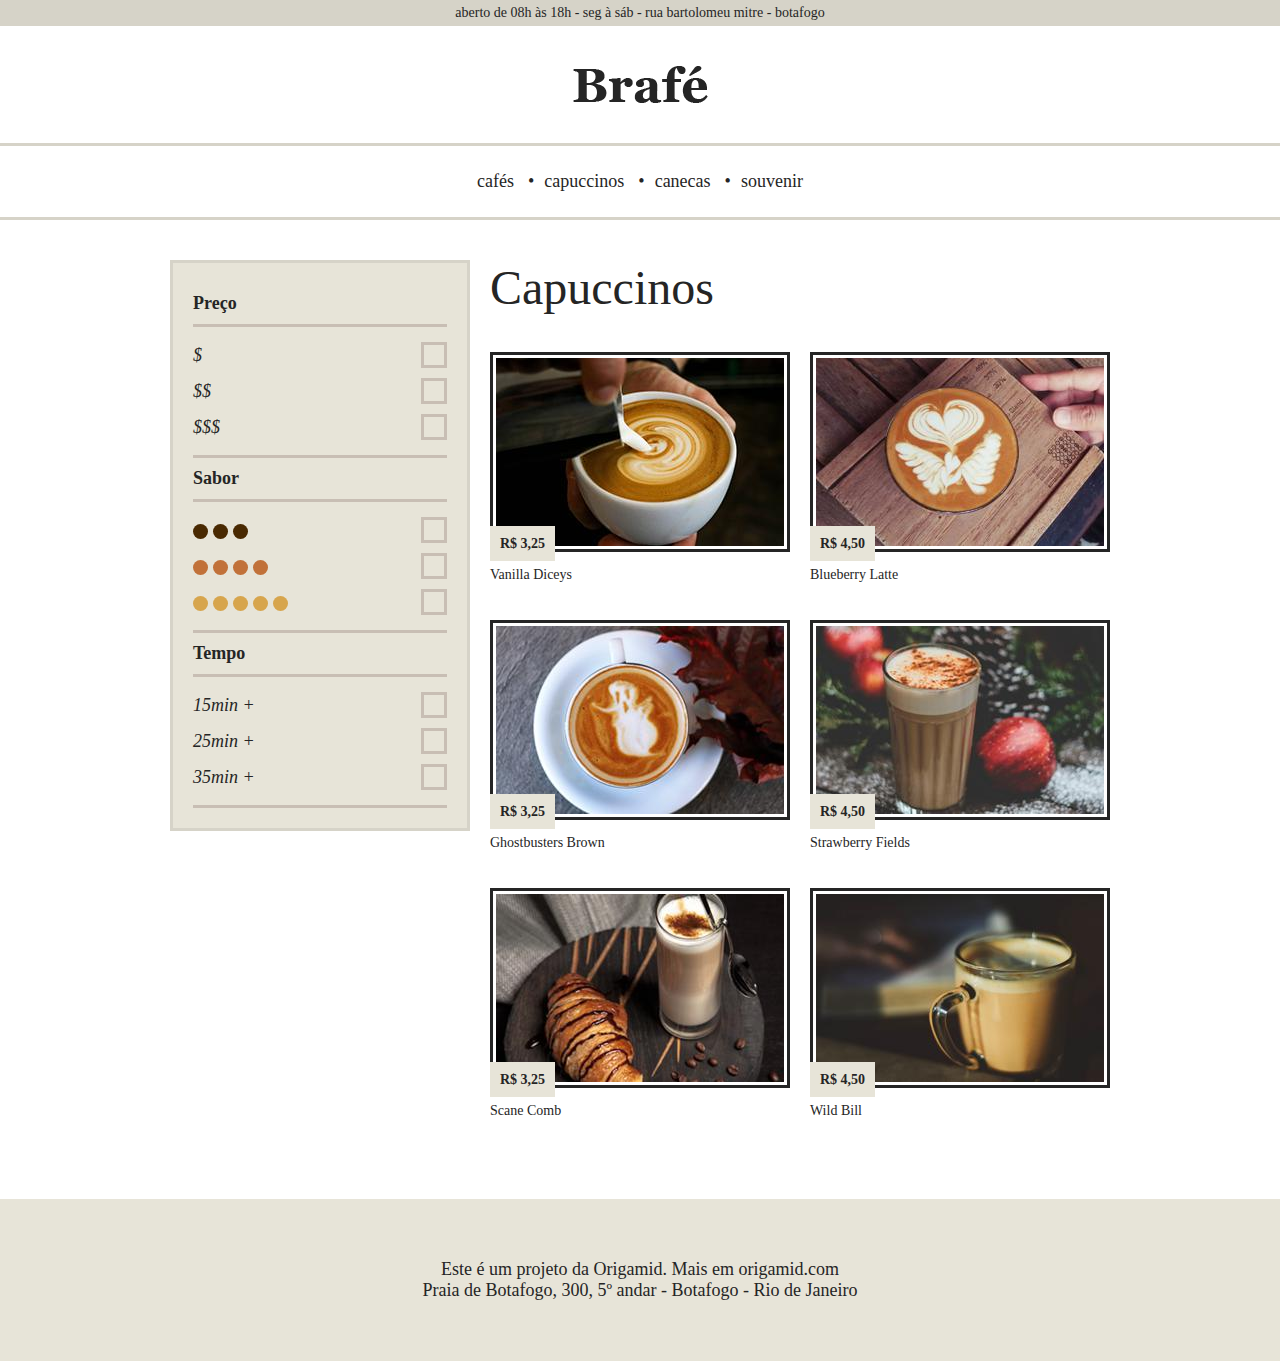
<file: Projeto 2 - Css Flexbox/index.html>
<!DOCTYPE html>
<html>
<head>
	<title>Brafé 2</title>
	<meta charset="utf-8">
	<meta name="viewport" content="width=device-width, initial-scale=1, shrink-to-fit=no">
	<link rel="stylesheet" href="css/flex.css">
	<link rel="stylesheet" type="text/css" href="css/style.css">
</head>
<body>
	<header>
		<div class="header-info">
			<p>aberto de 08h às 18h - seg à sáb - rua bartolomeu mitre - botafogo</p>
		</div><!--header-info-->

		<a class="header-logo" href="index.html">
			<img src="img/brafe.png" alt="">
		</a><!--header-logo-->

		<nav class="header-menu">
			<ul>
				<li><a href="#">cafés</a></li>
				<li><a href="#">capuccinos</a></li>
				<li><a href="#">canecas</a></li>
				<li><a href="#">souvenir</a></li>
			</ul>
		</nav><!--header-menu-->
	</header>
	
	<div class="flex">
		<nav class="filtro flex-item-4">
			<h2>Preço</h2>
			<ul>
				<li>$</li>
				<li>$$</li>
				<li>$$$</li>
			</ul>

			<h2>Sabor</h2>
			<ul class="sabor">
				<li><span class="sabor-3"> Marron</span></li>
				<li><span class="sabor-4">Laranja</span></li>
				<li><span class="sabor-5">Amarelo</span></li>
			</ul><!--sabor-->

			<h2>Tempo</h2>
			<ul>
				<li>15min +</li>
				<li>25min +</li>
				<li>35min +</li>
			</ul>
		</nav><!--filtro-->

		<section class="produtos flex-item-8">
			<h1>Capuccinos</h1>
			<ul class="flex-row">
				<li class="flex-item-6">
					<img src="img/cafe-1.jpg" alt="">
					<span>R$ 3,25</span>
					<h2>Vanilla Diceys</h2>
				</li>
				<li class="flex-item-6">
					<img src="img/cafe-2.jpg" alt="">
					<span>R$ 4,50</span>
					<h2>Blueberry Latte</h2>
				</li>
				<li class="flex-item-6">
					<img src="img/cafe-3.jpg" alt="">
					<span>R$ 3,25</span>
					<h2>Ghostbusters Brown</h2>
				</li>
				<li class="flex-item-6">
					<img src="img/cafe-4.jpg" alt="">
					<span>R$ 4,50</span>
					<h2>Strawberry Fields</h2>
				</li>
				<li class="flex-item-6">
					<img src="img/cafe-5.jpg" alt="">
					<span>R$ 3,25</span>
					<h2>Scane Comb</h2>
				</li>
				<li class="flex-item-6">
					<img src="img/cafe-6.jpg" alt="">
					<span>R$ 4,50</span>
					<h2>Wild Bill</h2>
				</li>
			</ul>
		</section>
	</div><!--container-->

	<footer class="footer">
		<p>Este é um projeto da Origamid. Mais em origamid.com</p>
		<p>Praia de Botafogo, 300, 5º andar - Botafogo - Rio de Janeiro</p>
	</footer>
</body>
</html>
</file>
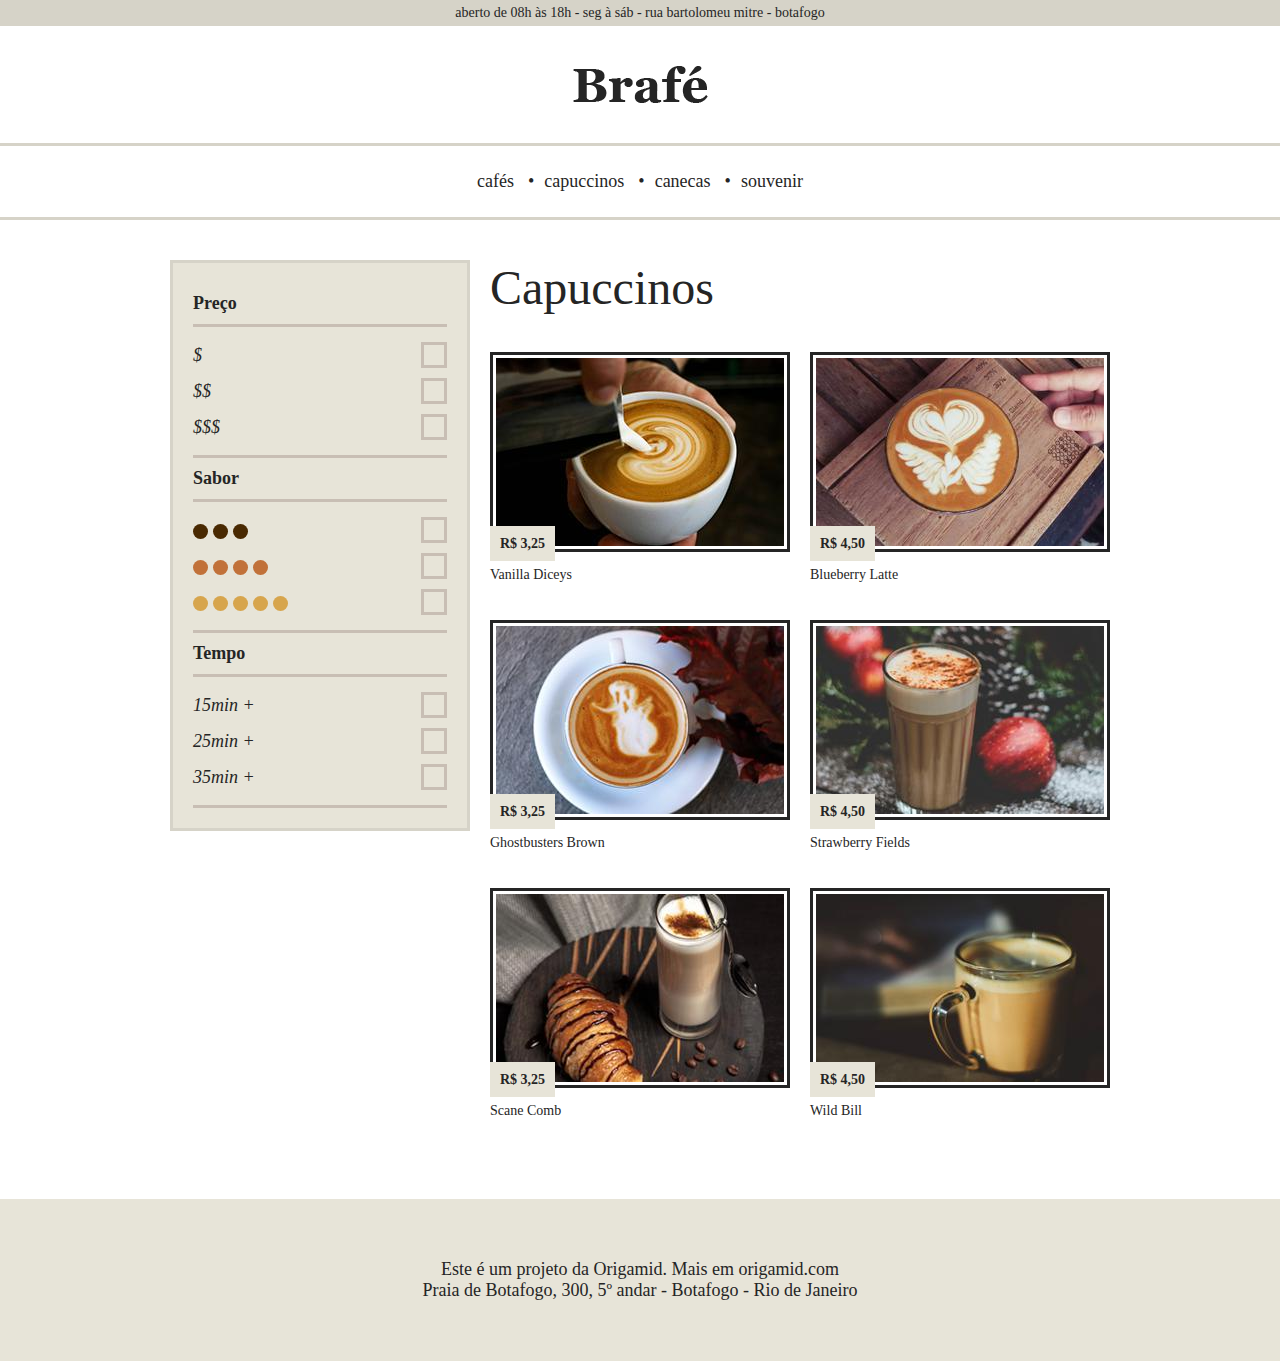
<file: Projeto 2 - Css Grid/index.html>
<!DOCTYPE html>
<html>
<head>
	<title>Brafé 2</title>
	<meta charset="utf-8">
	<meta name="viewport" content="width=device-width, initial-scale=1, shrink-to-fit=no">
	<link rel="stylesheet" type="text/css" href="css/grid.css">
	<link rel="stylesheet" type="text/css" href="css/style.css">
</head>
<body>
	<header>
		<div class="header-info">
			<p>aberto de 08h às 18h - seg à sáb - rua bartolomeu mitre - botafogo</p>
		</div><!--header-info-->

		<a class="header-logo" href="index.html">
			<img src="img/brafe.png" alt="">
		</a><!--header-logo-->

		<nav class="header-menu">
			<ul>
				<li><a href="#">cafés</a></li>
				<li><a href="#">capuccinos</a></li>
				<li><a href="#">canecas</a></li>
				<li><a href="#">souvenir</a></li>
			</ul>
		</nav><!--header-menu-->
	</header>
	
	<div class="container">
		<nav class="filtro grid-4">
			<h2>Preço</h2>
			<ul>
				<li>$</li>
				<li>$$</li>
				<li>$$$</li>
			</ul>

			<h2>Sabor</h2>
			<ul class="sabor">
				<li><span class="sabor-3"> Marron</span></li>
				<li><span class="sabor-4">Laranja</span></li>
				<li><span class="sabor-5">Amarelo</span></li>
			</ul><!--sabor-->

			<h2>Tempo</h2>
			<ul>
				<li>15min +</li>
				<li>25min +</li>
				<li>35min +</li>
			</ul>
		</nav><!--filtro-->

		<section class="produtos grid-8">
			<h1>Capuccinos</h1>
			<ul class="row-mobile">
				<li class="grid-mobile-6">
					<img src="img/cafe-1.jpg" alt="">
					<span>R$ 3,25</span>
					<h2>Vanilla Diceys</h2>
				</li>
				<li class="grid-mobile-6">
					<img src="img/cafe-2.jpg" alt="">
					<span>R$ 4,50</span>
					<h2>Blueberry Latte</h2>
				</li>
				<li class="grid-mobile-6">
					<img src="img/cafe-3.jpg" alt="">
					<span>R$ 3,25</span>
					<h2>Ghostbusters Brown</h2>
				</li>
				<li class="grid-mobile-6">
					<img src="img/cafe-4.jpg" alt="">
					<span>R$ 4,50</span>
					<h2>Strawberry Fields</h2>
				</li>
				<li class="grid-mobile-6">
					<img src="img/cafe-5.jpg" alt="">
					<span>R$ 3,25</span>
					<h2>Scane Comb</h2>
				</li>
				<li class="grid-mobile-6">
					<img src="img/cafe-6.jpg" alt="">
					<span>R$ 4,50</span>
					<h2>Wild Bill</h2>
				</li>
			</ul>
		</section>
	</div><!--container-->

	<footer class="footer">
		<p>Este é um projeto da Origamid. Mais em origamid.com</p>
		<p>Praia de Botafogo, 300, 5º andar - Botafogo - Rio de Janeiro</p>
	</footer>
</body>
</html>
</file>
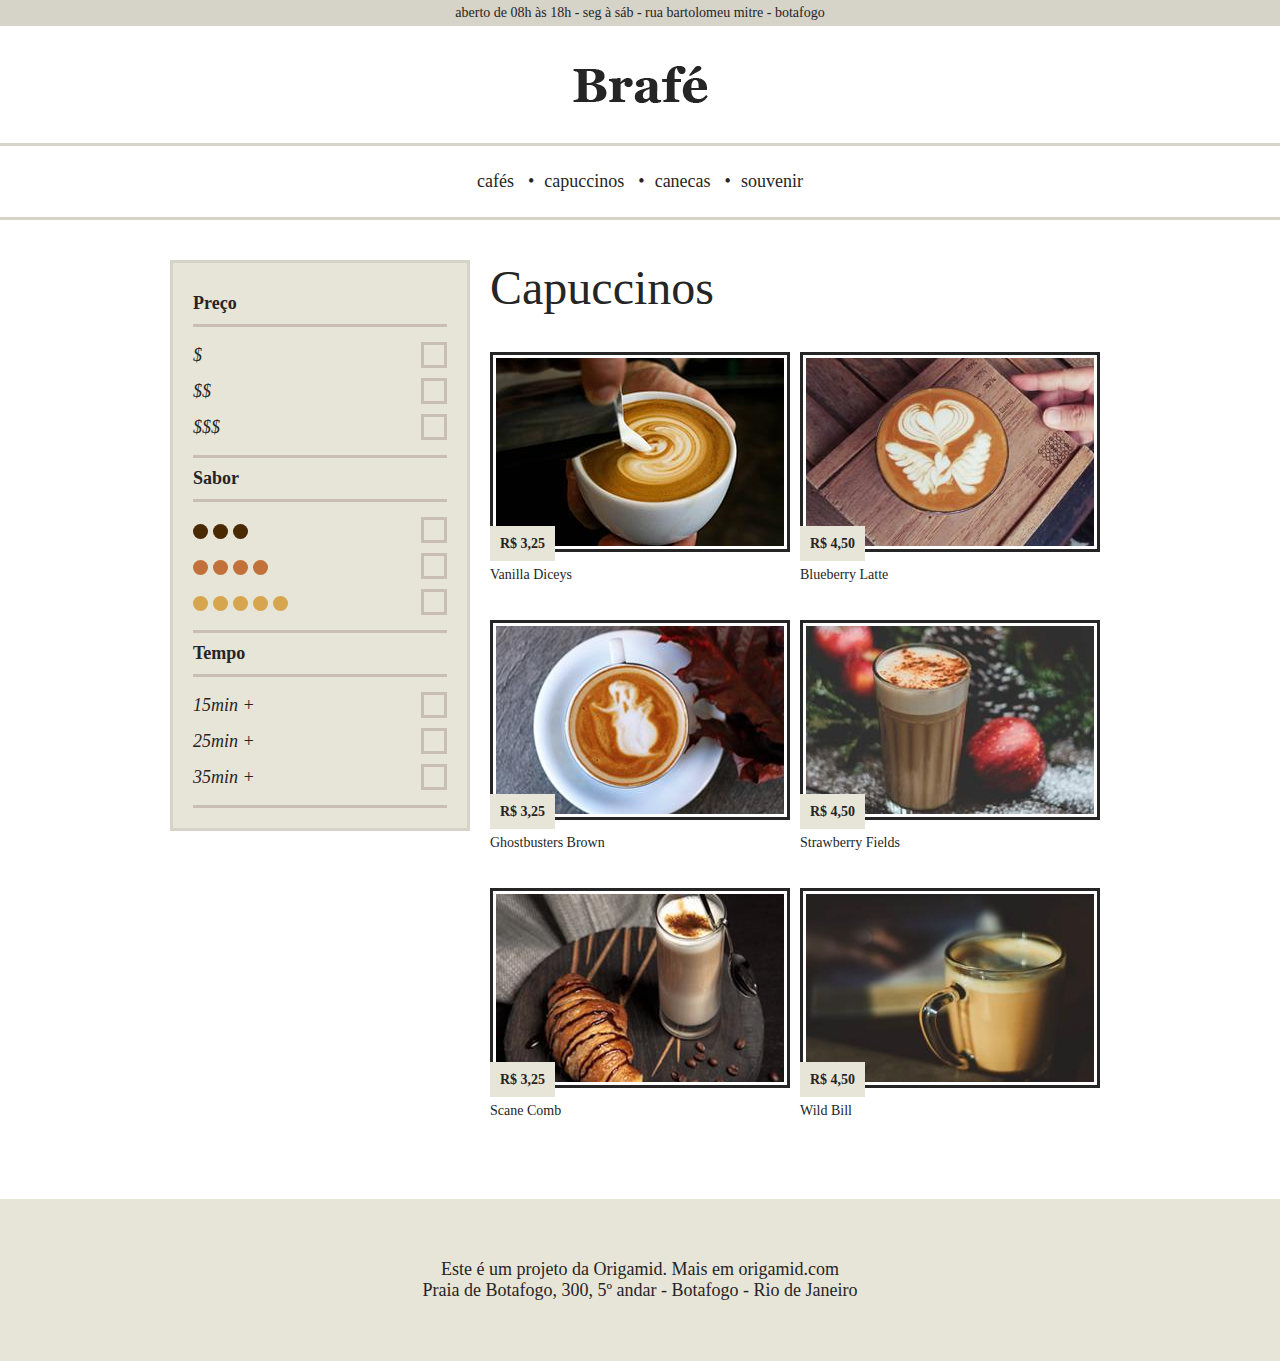
<file: Projeto 2 - Css Puro/index.html>
<!DOCTYPE html>
<html>
<head>
	<title>Brafé 2</title>
	<meta charset="utf-8">
	<meta name="viewport" content="width=device-width, initial-scale=1, shrink-to-fit=no">
	<link rel="stylesheet" type="text/css" href="css/style.css">
</head>
<body>
	<header>
		<div class="header-info">
			<p>aberto de 08h às 18h - seg à sáb - rua bartolomeu mitre - botafogo</p>
		</div><!--header-info-->

		<a class="header-logo" href="index.html">
			<img src="img/brafe.png" alt="">
		</a><!--header-logo-->

		<nav class="header-menu">
			<ul>
				<li><a href="#">cafés</a></li>
				<li><a href="#">capuccinos</a></li>
				<li><a href="#">canecas</a></li>
				<li><a href="#">souvenir</a></li>
			</ul>
		</nav><!--header-menu-->
	</header>
	
	<div class="container">
		<nav class="filtro">
			<h2>Preço</h2>
			<ul>
				<li>$</li>
				<li>$$</li>
				<li>$$$</li>
			</ul>

			<h2>Sabor</h2>
			<ul class="sabor">
				<li><span class="sabor-3"> Marron</span></li>
				<li><span class="sabor-4">Laranja</span></li>
				<li><span class="sabor-5">Amarelo</span></li>
			</ul><!--sabor-->

			<h2>Tempo</h2>
			<ul>
				<li>15min +</li>
				<li>25min +</li>
				<li>35min +</li>
			</ul>
		</nav><!--filtro-->

		<section class="produtos">
			<h1>Capuccinos</h1>
			<ul>
				<li>
					<img src="img/cafe-1.jpg" alt="">
					<span>R$ 3,25</span>
					<h2>Vanilla Diceys</h2>
				</li>
				<li>
					<img src="img/cafe-2.jpg" alt="">
					<span>R$ 4,50</span>
					<h2>Blueberry Latte</h2>
				</li>
				<li>
					<img src="img/cafe-3.jpg" alt="">
					<span>R$ 3,25</span>
					<h2>Ghostbusters Brown</h2>
				</li>
				<li>
					<img src="img/cafe-4.jpg" alt="">
					<span>R$ 4,50</span>
					<h2>Strawberry Fields</h2>
				</li>
				<li>
					<img src="img/cafe-5.jpg" alt="">
					<span>R$ 3,25</span>
					<h2>Scane Comb</h2>
				</li>
				<li>
					<img src="img/cafe-6.jpg" alt="">
					<span>R$ 4,50</span>
					<h2>Wild Bill</h2>
				</li>
			</ul>
		</section>
	</div><!--container-->

	<footer class="footer">
		<p>Este é um projeto da Origamid. Mais em origamid.com</p>
		<p>Praia de Botafogo, 300, 5º andar - Botafogo - Rio de Janeiro</p>
	</footer>
</body>
</html>
</file>
<file: Projeto 1 - Css Flexbox/css/flexbox.css>
.container {
    display: flex;
}
</file>
<file: Projeto 1 - Css Grid/css/grid.css>
.container {
    max-width: 960px;
    margin: 0 auto;
}

.container::after, .container::before {
    content: "";
    display: table;
    clear: both;
}

.grid-1, .gird-2, .grid-3, .grid-4, .grid-5, .grid-6, .grid-7, .grid-8, .grid-9, .grid-10, .grid-11, .grid-12 {
    margin: 0 10px;
    float: left;
    display: block;
    min-height: 1px;
}

.grid-1{
    width: calc(8.333% - 20px);
}
.gird-2{
    width: calc(16.666% - 20px);
}
.grid-3{
    width: calc(25% - 20px);
}
.grid-4{
    width: calc(33.333% - 20px);
}
.grid-5{
    width: calc(41.666% - 20px);
}
.grid-6{
    width: calc(50% - 20px);
}
.grid-7{
    width: calc(58.333% - 20px);
}
.grid-8{
    width: calc(66.666% - 20px);
}
.grid-9{
    width: calc(75% - 20px);
}
.grid-10{
    width: calc(83,333% - 20px);
}
.grid-11{
    width: calc(91.666 - 20px);
}
.grid-12 {
    width: calc(100% - 20px);
}

@media only screen and (max-width: 739px){
   .container{
       max-width: 300px;
   }
   .grid-1, .gird-2, .grid-3, .grid-4, .grid-5, .grid-6, .grid-7, .grid-8, .grid-9, .grid-10, .grid-11, .grid-12 {
    width: 100%;
    margin: 0px;
    float: none;
}
}
</file>
<file: Projeto 2 - Css Flexbox/css/flex.css>
.flex {
    display: flex;
    max-width: 960px;
    margin: 0 auto;
    flex-wrap: wrap;
}

.flex-row {
    display: flex;
    flex-wrap: wrap;
    margin-left: -10px;
    margin-right: -10px;
}

.flex-item-4, .flex-item-6, .flex-item-8 {
    margin-left: 10px;
    margin-right: 10px;
    align-self: flex-start;
}

.flex-item-4 {
    flex: 0 0 calc(33.333% - 20px);
    max-width: calc(33.333% - 20px);
}

.flex-item-6 {
    flex: 0 0 calc(50% - 20px);
    max-width: calc(50% - 20px);
} 

.flex-item-8 {
    flex: 0 0 calc(66.666% - 20px);
    max-width: calc(66.666% - 20px);
}

@media only screen and (max-width: 739px){
    .flex {
       max-width: 300px;
       flex-direction: column;
    }

    .flex-item-4, .flex-item-8 {
        margin-left: 0px;
        margin-right: 0px;
        max-width: 100%;
        align-self: auto ;
    }
}
</file>
<file: Projeto 2 - Css Grid/css/grid.css>
.container {
    max-width: 960px;
    margin: 0 auto;
}

.container::after, .container::before {
    content: "";
    display: table;
    clear: both;
}

.grid-1, .gird-2, .grid-3, .grid-4, .grid-5, .grid-6, .grid-7, .grid-8, .grid-9, .grid-10, .grid-11, .grid-12, .grid-mobile-6 {
    margin: 0 10px;
    float: left;
    display: block;
    min-height: 1px;
}

.grid-1{
    width: calc(8.333% - 20px);
}
.gird-2{
    width: calc(16.666% - 20px);
}
.grid-3{
    width: calc(25% - 20px);
}
.grid-4{
    width: calc(33.333% - 20px);
}
.grid-5{
    width: calc(41.666% - 20px);
}
.grid-6{
    width: calc(50% - 20px);
}
.grid-7{
    width: calc(58.333% - 20px);
}
.grid-8{
    width: calc(66.666% - 20px);
}
.grid-9{
    width: calc(75% - 20px);
}
.grid-10{
    width: calc(83,333% - 20px);
}
.grid-11{
    width: calc(91.666 - 20px);
}
.grid-12 {
    width: calc(100% - 20px);
}

.grid-mobile-6 {
    width: calc(50% - 20px);
}

.row, .row-mobile {
    margin-left: -10px;
    margin-right: -10px;
}

.row::after, .row::before,  .row-mobile::after,  .row-mobile::before {
    content: "";
    display: table;
    clear: both;
}

@media only screen and (max-width: 739px){
   .container{
       max-width: 300px;
   }
   .grid-1, .gird-2, .grid-3, .grid-4, .grid-5, .grid-6, .grid-7, .grid-8, .grid-9, .grid-10, .grid-11, .grid-12 {
    width: 100%;
    margin-left: 0px;
    margin-right: 0px;
    float: none;
}
.row {
    margin-left: 0px;
    margin-right: 0px;
}
}
</file>
<file: Projeto 1 - Bootstrap/css/style.css>
/* Reset */

body, html, h1, h2, h3, p, ul {
    padding: 0px;
    margin: 0px;   
}

body {
    font-family: Georgia, 'Times New Roman', Times, serif;
    color: #252525;
}

*{
    box-sizing: border-box;
}

img {
    display: block;
    max-width: 100%;
}

/* Menu */

.menu {
    background-color: #252525;
    padding: 15px 0px;
}

.menu-nav ul {
    float: right;
    list-style: none;
}

.menu-nav ul li {
    display: inline-block;
}

.menu-nav a{
    text-decoration: none;
    color: #fff;
    font-size: 1.125em;
    padding: 10px;
    display: block;
    margin-left: 10px;
}

@media only screen and (max-width:768px) {
    .menu-logo img{
        margin: 0 auto;
        margin-bottom: 10px;
    }
    .menu-nav ul {
        float: none;
        text-align: center;
    }
    .menu-nav a{
        font-size: 1em;
        padding: 6px;
        margin-left: 0px;
    }
}

/* Intro */

.intro {
    background-image: url(../img/bg-intro.jpg);
    background-repeat: no-repeat;
    background-position: center;
    background-size: cover;
    color: #ffffff;
    padding: 150px 0;
    text-align: center;
}

.intro h1 {
    font-size: 3em;
    text-transform: uppercase;
    font-weight: bold;
}

.intro h1::after {
    content: "";
    display: block;
    width: 20px;
    height: 4px;
    background-color: #ffffff;
    margin: 10px auto;
}

.intro p {
    font-style: italic;
    font-size: 1.125em;
}

@media only screen and (max-width:768px) {
    .intro {
        padding: 80px 0;
    }
}

/* Sobre */

.sobre {
    padding-top: 60px;
    padding-bottom: 60px;
}

.sobre-item img {
    display: block;
    width: 100%;
}

.sobre h2 {
    font-size: 2.25em;
    text-align: center;
    margin-bottom: 60px;
    font-weight: bold;
}

.sobre-item h3 {
    font-size: 2.25em;
    font-weight: normal;
    font-style: italic;
    text-align: center;
    line-height: 1em;
    background-color: #252525;
    color: #fff;
    padding: 5px 0 10px 0;
    width: 220px;
    position: relative;
    top: -25px;
}

.sobre > p {
    font-size: 1.125em;
    line-height: 1.4em;
    font-style: italic;
    text-align: center;
    max-width: 520px;
    margin: 20px auto;
}

/* Produtos */

.produtos {
    background-color: #E7EDF8;
    border-top: 3px solid #D6D3C8;
    padding-top: 60px;
    padding-bottom: 60px;
}

.produtos-item {
    margin-bottom: 40px;
}

.produtos-item h2 {
    font-size: 2.25em;
    margin-bottom: 10px;
    text-align: center;
    font-weight: bold;
}
.produtos-item h2::before {
    content: "";
    display: block;
    width: 100px;
    height: 100px;
    border-radius: 50%;
    background-color: currentColor;
    border: 5px solid #E7EDF8;
    box-shadow: 0 0 0 10px currentColor ;
    margin: 20px auto;
}

h2.produtos-paulista::before {
    color: #492901;
}

h2.produtos-carioca::before {
    color: #C17139;
}

h2.produtos-mineiro::before {
    color: #D7A54D;
}

.produtos-item p {
    font-size: 0.875em;
    line-height: 1.4em;
    text-align: center;
}

.produtos-btn {
    width: 180px;
    border: 3px #252525 solid;
    padding: 15px 0px;
    color: #252525;
    font-size: 1.125em;
    font-weight: bold;
    text-transform: uppercase;
    text-decoration: none;
    text-align: center;
    display: block;
    margin: 10px auto 0 auto;
}

.produtos-btn:hover {
    color: currentColor;
    text-decoration: none;
}

/* Locais */

.locais {
    padding-top: 60px;
    padding-bottom: 60px;
}

.locais-item {
    margin-bottom: 40px;
}

.locais-item img {
    width: 100%;
}

.locais-descricao h2 {
    font-size: 2.25em;
    font-weight: bold;
    margin: 10px 0 10px 0;
}

.locais-descricao p {
    font-size: 1.125em;
    line-height: 1.4em;
    max-width: 320px;
    margin-bottom: 20px;
}

.locais-descricao a {
    border: 3px #252525 solid;
    color: #252525;
    font-size: 1.125em;
    text-transform: uppercase;
    text-decoration: none;
    padding: 10px 20px;
}

/* Assine */

.assine {
    background-color: #E7EDF8;
    padding-top: 30px;
    padding-bottom: 30px;
}

.assine-info h2 {
    font-size: 2.25em;
    font-weight: bold;
}

.assine-info p {
    font-size: 1.5em;
    font-style: italic;
}
.assine form {
    margin-top: 10px;
    display: flex;
    flex-wrap: wrap;
    align-content: flex-start;
}

.assine form input {
   border: 3px solid #252525;
   background: none;
   font-size: 1.5em;
   font-style: italic;
   font-family: Georgia, 'Times New Roman', Times, serif;
   padding: 10px;
   max-width: 100%;
   align-self: flex-start;

}

.assine button {
    width: 130px;
    border: none;
    background: #252525;
    color: #fff;
    font-size: 1.5em;
    cursor: pointer;
    padding: 13px;
    align-self: flex-start;
 }

 /* Footer */

 .footer {
     background-color: #D6D3C8;
     padding-top: 40px;
    padding-bottom: 40px;
 }

 .footer img {
     float: right;
 }

.footer p {
    font-size: 1.125em;
    line-height: 1.4em;
}

@media only screen and (max-width:576px){
    .footer img {
        float: none;
        margin: 20px auto 0 auto;
    }

    .footer p {
        text-align: center;
    }
}
</file>
<file: Projeto 1 - Css Flexbox/css/style.css>
/* Reset */

body, html, h1, h2, h3, p, ul {
    padding: 0px;
    margin: 0px;   
}

body {
    font-family: Georgia, 'Times New Roman', Times, serif;
    color: #252525;
}

*{
    box-sizing: border-box;
}

.container {
    display: flex;
    max-width: 960px;
    margin: 0 auto;
}

@media only screen and (max-width:739px){
    .container {
        flex-direction: column;
        max-width: 320px;
    }
}

/* Menu */

.menu {
    background-color: #252525;
    padding: 15px 0 ;
}

.menu-nav {
    flex: 1;
    align-self: center;
    margin: 0 10px;
}

.menu-logo {
    margin: 0 10px;
}

.menu-nav ul {
    float: right;
    display: flex;
    list-style: none;
}

.menu-nav a{
    text-decoration: none;
    color: #fff;
    font-size: 1.125em;
    padding: 10px;
}

@media only screen and (max-width:739px){
    .menu-nav {
        margin: 0px;
    }

    .menu-logo {
        margin: 0 auto 10px auto;
    }
    .menu-nav a{
        padding: 8px;
    }
}

/* Intro */

.intro {
    background-image: url(../img/bg-intro.jpg);
    background-repeat: no-repeat;
    background-position: center;
    background-size: cover;
    color: #ffffff;
    text-align: center;
    padding: 150px 0;
}

.intro h1 {
    font-size: 3em;
    text-transform: uppercase;
}

.intro h1::after {
    content: "";
    display: block;
    width: 20px;
    height: 4px;
    background-color: #ffffff;
    margin: 10px auto;
}

.intro p {
    font-style: italic;
    font-size: 1.125em;
}

@media only screen and (max-width:739px){
    .intro {
        padding: 80px 0;
    }
}

/* Sobre */

.sobre {
    padding: 60px 0;
}

.sobre h2 {
    font-size: 2.25em;
    text-align: center;
    margin-bottom: 60px;
}

.sobre-item {
    flex: 1;
    margin: 0 10px;
}

.sobre-item img {
    display: block;
    max-width: 100% ;
}

.sobre-item h3 {
    font-size: 2.25em;
    font-weight: normal;
    font-style: italic;
    line-height: 1em;
    background-color: #252525;
    color: #fff;
    padding: 5px 0 10px 0;
    text-align: center;
    width: 220px;
    position: relative;
    top: -25px;
}

.sobre > p {
    font-size: 1.125em;
    line-height: 1.4em;
    font-style: italic;
    margin: 20px auto;
    max-width: 500px;
    text-align: center;
}

@media only screen and (max-width:739px){
    .sobre-item {
        margin-left: 0px;
        margin-right: 0px;
    }
}

/* Produtos */

.produtos {
    background-color: #E7EDF8;
    border-top: 3px solid #D6D3C8;
    padding: 60px 0;
}

.produtos-item {
    flex: 1;
    margin: 0 10px 40px 10px;
}

.produtos-item h2 {
    font-size: 2.25em;
    text-align: center;
    margin-bottom: 10px;
}
.produtos-item h2::before {
    content: "";
    display: block;
    width: 100px;
    height: 100px;
    border-radius: 50%;
    background-color: currentColor;
    border: 5px solid #E7EDF8;
    box-shadow: 0 0 0 10px currentColor;
    margin: 20px auto;
}

h2.produtos-paulista::before {
    color: #492901;
}

h2.produtos-carioca::before {
    color: #C17139;
}

h2.produtos-mineiro::before {
    color: #D7A54D;
}

.produtos-item p {
    font-size: 0.875em;
    line-height: 1.4em;
    text-align: center;
}

.produtos-btn {
    width: 180px;
    border: 3px #252525 solid;
    padding: 15px 0px;
    color: #252525;
    font-size: 1.125em;
    font-weight: bold;
    text-transform: uppercase;
    text-decoration: none;
    text-align: center;
    display: block;
    margin: 0px auto;
}

@media only screen and (max-width:739px){
    .produtos-item {
        margin-left: 0px;
        margin-right: 0px;
    }
}

/* Locais */

.locais {
    padding: 60px 0;
}

.locais-item {
    margin-bottom: 40px;
}

.locais-img, .locais-info {
    flex: 1;
    margin: 0 10px;
}

.locais-img img {
    display: block;
    max-width: 100%;
}

.locais-info h2 {
    font-size: 2.25em;
    margin-bottom: 20px;
}

.locais-info p {
    font-size: 1.125em;
    line-height: 1.4em;
    max-width: 320px;
    margin-bottom: 40px;
}

.locais-info a {
    border: 3px #252525 solid;
    color: #252525;
    font-size: 1.125em;
    text-transform: uppercase;
    text-decoration: none;
    padding: 10px 20px;
}

@media only screen and (max-width:739px){
    .locais-img img, .locais-info {
        margin-left: 0px;
        margin-right: 0px;
    }
}

/* Assine */

.assine {
    background-color: #E7EDF8;
    padding: 30px 0;
}

.assine-info {
    flex: 1;
    margin: 0 10px;
}

.assine-info h2 {
    font-size: 2.25em;
}

.assine-info p {
    font-size: 1.5em;
    font-style: italic;
}

.assine form {
    flex: 1;
    margin: 0 10px;
    display: flex;
    flex-wrap: wrap;
    align-self: flex-start;
}

.assine form input {
   flex: 1;
   align-self: flex-start;
   border: 3px solid #252525;
   background: none;
   font-size: 1.5em;
   font-style: italic;
   font-family: Georgia, 'Times New Roman', Times, serif;
   padding: 10px 0px 11px 0px;
}

.assine button {
    flex: 1;
    align-self: flex-start;
    border: none;
    background: #252525;
    color: #fff;
    font-size: 1.5em;
    cursor: pointer;
    padding: 13px 0;
    max-width: 130px;
 }

 @media only screen and (max-width:739px) {
    .assine-info {
        margin: 0px 0px 40px 0px;
    }
    .assine form {
        margin: 0px;  
    }

}
 /* Footer */

 .footer {
     background-color: #D6D3C8;
     padding: 40px 0;
 }

.footer p {
    font-size: 1.125em;
    line-height: 1.4em;
    margin: 0 10px;
    flex: 1;
}

.footer-logo{
    margin: 0 10px;
}

@media only screen and (max-width:739px) {
    .footer p {
        margin: 0px;
        text-align: center;
    }
    
    .footer-logo{
        margin: 10px auto 0 auto;
    }
}
</file>
<file: Projeto 1 - Css Grid/css/style.css>
/* Reset */

body, html, h1, h2, h3, p, ul {
    padding: 0px;
    margin: 0px;   
}

body {
    font-family: Georgia, 'Times New Roman', Times, serif;
    color: #252525;
}

*{
    box-sizing: border-box;
}

img {
    max-width: 100%;
    display: block;
}

/* Menu */

.menu {
    background-color: #252525;
    padding: 15px 0;
}

.menu-logo img {
    display: block;
    margin: 0 auto;
}

.menu-nav ul {
    float: right;
    margin-top: 10px;
}

.menu-nav ul li {
    display: inline-block;
}

.menu-nav a{
    text-decoration: none;
    color: #fff;
    font-size: 1.125em;
    display: block;
    padding: 10px;
    margin-left: 10px;
}

@media only screen and (max-width: 739px){
    .menu-nav ul {
        float: none;
    }
    
    .menu-nav ul li {
        display: inline-block;
        text-align: center;
    }
    
    .menu-nav a{
        padding-left: 0px;
        margin-left: 0px;
        padding-right: 6px;
    }
}

/* Intro */

.intro {
    background-image: url(../img/bg-intro.jpg);
    background-repeat: no-repeat;
    background-position: center;
    background-size: cover;
    color: #ffffff;
    padding: 150px 0;
    text-align: center;
}

.intro h1 {
    font-size: 3em;
    text-transform: uppercase;
}

.intro h1::after {
    content: "";
    display: block;
    width: 20px;
    height: 4px;
    background-color: #ffffff;
    margin: 10px auto;
}

.intro p {
    font-style: italic;
    font-size: 1.125em;
}

@media only screen and (max-width: 739px){
    .intro {
        padding: 80px 0;
    }
}

/* Sobre */

.sobre {
    padding: 60px 0;
}

.sobre h2 {
    font-size: 2.25em;
    text-align: center;
    margin-bottom: 60px;  
}

.sobre-item h3 {
    font-size: 2.25em;
    font-weight: normal;
    font-style: italic;
    text-align: center;
    line-height: 1em;
    background-color: #252525;
    color: #fff;
    padding: 5px 0 10px 0;
    width: 200px;
    position: relative;
    top: -25px;
    margin-bottom: 30px;
}

.sobre p {
    font-size: 1.125em;
    line-height: 1.4em;
    font-style: italic;
    max-width: 620px;
    margin: 0px auto 0 auto;
    text-align: center;
}

/* Produtos */

.produtos {
    background-color: #E7EDF8;
    border-top: 3px solid #D6D3C8;
    padding: 60px 0;
}

.produtos-item {
    margin-bottom: 40px;
}

.produtos-item h2 {
    font-size: 2.25em;
    text-align: center;
    margin-bottom: 10px;
}
.produtos-item h2::before {
    content: "";
    display: block;
    width: 100px;
    height: 100px;
    border-radius: 50%;
    background-color: currentColor;
    border: 5px solid #E7EDF8;
    box-shadow: 0 0 0 10px currentColor ;
    margin: 0px auto 20px auto;
  
}

h2.produtos-paulista::before {
    color: #492901;
}

h2.produtos-carioca::before {
    color: #C17139;
}

h2.produtos-mineiro::before {
    color: #D7A54D;
}

.produtos-item p {
    font-size: 0.875em;
    line-height: 1.4em;
    text-align: center;
}

.produtos-btn {
    border: 3px #252525 solid;
    color: #252525;
    font-size: 1.125em;
    font-weight: bold;
    text-transform: uppercase;
    text-decoration: none;
    text-align: center;
    width: 180px;
    padding: 15px 0;
    margin: 0 auto;
    display: block;
}

/* Locais */

.locais {
    padding: 60px 0;
}

.locais-item {
    margin-bottom: 20px;
}

.locais-descricao h2 {
    font-size: 2.25em;
    margin-bottom: 20px;
}

.locais-descricao p {
    font-size: 1.125em;
    line-height: 1.4em;
    margin-bottom: 40px;
    min-width: 320px;
}

.locais-descricao a {
    border: 3px #252525 solid;
    color: #252525;
    font-size: 1.125em;
    text-transform: uppercase;
    text-decoration: none;
    padding: 10px 20px;
    
}

@media only screen and (max-width: 739px){
    .locais-descricao p {
        min-width: 300px;
    }
}

/* Assine */

.assine {
    background-color: #E7EDF8;
    padding: 30px;
}

.assine-info h2 {
    font-size: 2.25em;
}

.assine-info p {
    font-size: 1.5em;
    font-style: italic;
}

.assine form input {
   border: 3px solid #252525;
   background: none;
   font-size: 1.5em;
   font-style: italic;
   font-family: Georgia, 'Times New Roman', Times, serif;
   width: calc(100% - 130px);
   padding: 10px 0 11px 0;
   float: left;
}

.assine button {
    width: 130px;
    border: none;
    background: #252525;
    color: #fff;
    font-size: 1.5em;
    cursor: pointer;
    padding: 13px 0 ;
 }

 @media only screen and (max-width: 739px){
    .assine form input{
        width: 100%;
        float: none;
        margin: 10px auto 0 auto;
    }
 }

 /* Footer */

 .footer {
     background-color: #D6D3C8;
     padding: 30px;
 }

.footer p {
    font-size: 1.125em;
    line-height: 1.4em;
}

.footer img {
    float: right;
}

@media only screen and (max-width: 939px){
  
   
   .footer p {
       text-align: left;
   }
   
   .footer img {
       margin: 20px auto;
       float: none;
   }
}
</file>
<file: Projeto 1 - Css Puro/css/style.css>
/* Reset */

body, html, h1, h2, h3, p, ul {
    padding: 0px;
    margin: 0px;
    
}

body {
    font-family: Georgia, 'Times New Roman', Times, serif;
    color: #252525;
}

*{
    box-sizing: border-box;
}

img {
    max-width: 100%;
}

/* Menu */

.menu {
    width: 100%;
    background-color: #252525;
    padding: 20px 0;
}

.menu-container {
    max-width: 960px;
    margin: 0px auto;
}

.menu-container::after, .menu-container::before {
    content: "";
    display: table;
    clear: both;
}

.menu-logo {
    display: block;
    float: left;
    margin-left: 10px;
}

.menu-nav {
    float: right;
    margin-right: 10px;
}

.menu-nav ul li {
    display: inline-block;
}

.menu-nav a {
    display: block;
    padding: 10px;
    font-size: 1.125em;
    color: #ffffff;
    text-decoration: none;
}

@media only screen and (max-width: 739px){
    .menu {
        text-align: center;
    }

    a.menu-logo {
        float: none;
        margin: 0 auto;
    }
   
    .menu-nav {
        float: none;
        clear: both;
        text-align: center;
    }
}

/* Intro */

.intro {
    width: 100%;
    background-image: url(../img/bg-intro.jpg);
    background-repeat: no-repeat;
    background-position: center;
    background-size: cover;
    padding: 150px 0;
    text-align: center;
    color: #ffffff;
}

.intro h1 {
    font-size: 3em;
    text-transform: uppercase;
}

.intro h1::after {
    content: "";
    display: block;
    width: 20px;
    height: 4px;
    background-color: #ffffff;
    margin: 10px auto;
}

.intro p {
    font-style: italic;
    font-size: 1.125em;
}

@media only screen and (max-width: 739px){
    .intro {
        padding: 80px 0;
    }
}

/* Sobre */

.sobre {
    padding: 60px 0;
}

.sobre-container {
    max-width: 960px;
    margin: 0px auto;
}

.sobre-container::after, .sobre-container::before {
    content: "";
    display: table;
    clear: both;
}

.sobre h2 {
    text-align: center;
    font-size: 2.25em;
    margin-bottom: 60px;
}

.sobre-item {
    max-width: 460px;
    float: left;
    margin: 0 10px;
}

.sobre-item img {
    display: block;
    max-width: 100%;
}

.sobre-item h3 {
    font-size: 2.25em;
    font-weight: normal;
    font-style: italic;
    text-align: center;
  line-height: 1em;
    background-color: #252525;
    color: #fff;
    width: 220px;
    padding: 5px 0 10px 0;
    position: relative;
    top: -25px;
}

.sobre > p {
    font-size: 1.125em;
    line-height: 1.4em;
    font-style: italic;
    max-width: 460px;
    text-align: center;
    margin: 0px auto;
}

@media only screen and (min-width:740px) and (max-width: 980px){
    .sobre-container {
        max-width: 720px;
    }
    .sobre-item {
        max-width: 340px;
    }
}

@media only screen and (max-width: 739px){
    .sobre-container {
        max-width: 320px;
    }
    .sobre-item {
        max-width: 300px;
        margin: 0 auto;
    }
}

/* Produtos */

.produtos {
    background-color: #E7EDF8;
    padding: 60px 0;
    border-top: 3px solid #D6D3C8;
}

.produtos-container {
    max-width: 960px;
    margin: 0px auto;
}

.produtos-container::after, .produtos-container::before {
    content: "";
    display: table;
    clear: both;
}

.produtos-item {
    max-width: 300px;
    float: left;
    margin: 0 10px 20px 10px;
}

.produtos-item h2 {
    text-align: center;
    font-size: 2.25em;
    margin-bottom: 20px;
}
.produtos-item h2::before {
    content: "";
    display: block;
    width: 100px;
    height: 100px;
    border-radius: 50%;
    background-color: currentColor;
    margin: 20px auto;
    border: 5px solid #E7EDF8;
    box-shadow: 0 0 0 10px currentColor ;
}

h2.produtos-paulista::before {
    color: #492901;
}

h2.produtos-carioca::before {
    color: #C17139;
}

h2.produtos-mineiro::before {
    color: #D7A54D;
}

.produtos-item p {
    font-size: 0.875em;
    line-height: 1.4em;
    text-align: center;
}

.produtos-btn {
    width: 180px;
    border: 3px #252525 solid;
    padding: 15px 0px;
    color: #252525;
    font-size: 1.125em;
    font-weight: bold;
    text-transform: uppercase;
    text-decoration: none;
    text-align: center;
    display: block;
    margin: 10px auto 0 auto;
}

@media only screen and (min-width:740px) and (max-width: 980px){
    .produtos-container {
        max-width: 720px;
    }
    .produtos-item {
        max-width: 220px;
    }
}

@media only screen and (max-width: 739px){
    .produtos-container {
        max-width: 320px;
    }
    .produtos-item {
        margin: 10px auto 10px auto;
    }
}

/* Locais */

.locais-container {
    max-width: 960px;
    margin: 0px auto;
    padding: 60px 0;
}

.locais-item {
    clear: both;
    margin-bottom: 20px;
}
.locais-item::after, .locais-item::before {
    content: "";
    display: table;
    clear: both;
}

.locais-item img {
    max-width: 460px;
    display: block;
    float: left;
    margin: 0 10px;
}
.locais-descricao {
    max-width: 460px;
    float: left;
    margin: 0 10px;
}

.locais-descricao h2 {
    font-size: 2.25em;
    margin-bottom: 20px;
}

.locais-descricao p {
    max-width: 320px;
    font-size: 1.125em;
    line-height: 1.4em;
    margin-bottom: 40px;
}

.locais-descricao a {
    width: 130px;
    border: 3px #252525 solid;
    padding: 10px 0px;
    color: #252525;
    font-size: 1.125em;
    text-transform: uppercase;
    text-decoration: none;
    text-align: center;
    display: block;
}

@media only screen and (min-width:740px) and (max-width: 980px){
    .locais-container {
        max-width: 720px;
    }
    .locais-descricao, .locais-item img {
        max-width: 340px; 
    }
    .locais-descricao h2 {
        margin-bottom: 5px;
    }
    
    .locais-descricao p {
        font-size: 1em;
        margin-bottom: 5px;
    }
}

@media only screen and (max-width: 739px){
    .locais-container {
        max-width: 300px;
    }
    .locais-descricao {
        max-width: 300px;
     
    }
    .locais-item img {
        max-width: 300px;
        margin: 0 0 20px 0;
    }
    .locais-descricao h2 {
        text-align: center;
    }
    .locais-descricao p {
       text-align: center;
    }
    .locais-descricao a {
        margin: 0 auto;
    }
}
/* Assine */

.assine {
    background-color: #E7EDF8;
    padding: 30px 0;
}

.assine-container {
    max-width: 960px;
    margin: 0px auto;
}
.assine-container::after, .locais-item::before {
    content: "";
    display: table;
    clear: both;
}

.assine-info {
    width: 460px;
    margin: 0 10px;
    float: left;
}

.assine-info h2 {
    font-size: 2.25em;
}

.assine-info p {
    font-size: 1.5em;
    font-style: italic;
}

.assine form {
    width: 460px;
    margin: 10px 10px 0px 10px;
    float: left;
}

.assine form input {
   width: 320px;
   border: 3px solid #252525;
   background: none;
   font-size: 1.5em;
   font-style: italic;
   padding: 10px;
   font-family: Georgia, 'Times New Roman', Times, serif;
   float: left;
}

.assine button {
    width: 130px;
    border: none;
    background: #252525;
    color: #fff;
    font-size: 1.5em;
    padding: 13px 0 12px;
    cursor: pointer;
    float: left;
 }

 @media only screen and (min-width:740px) and (max-width: 980px){
    .assine-container {
        max-width: 720px;
    }
    .assine-info , assine form, assine form input {
        width: 340px;
    }
}

@media only screen and (max-width: 739px){
    .assine-container {
        max-width: 300px;
    }
    .assine-info , .assine form, .assine form input {
        width: 300px;
        margin: 10px 0 0 0;
    }
}

 /* Footer */

 .footer {
     background-color: #D6D3C8;
     padding: 30px 0;
 }

 .footer-container {
    max-width: 960px;
    margin: 0px auto;
}
.footer-container::after, .locais-item::before {
    content: "";
    display: table;
    clear: both;
}

.footer-container p {
    float: left;
    margin: 0 10px;
    font-size: 1.125em;
    line-height: 1.4em;
}

.footer-container img {
    float: right;
    margin: 0 10px;
}
.footer-container a {
    text-decoration: none;
    color: currentColor;
    font-weight: bold;
}


@media only screen and (max-width: 739px){
    .footer-container {
        max-width: 300px;
        text-align: center;
    }
    .footer-container p {
        float: none;
        margin: 0px;
        text-align: center;
    }
    .footer-container img {
        float: none;
        margin: 20px 10px;
    }

   
}
</file>
<file: Projeto 2 - Bootstrap/css/style.css>
/* Reset */

body, p, h1, h2, ul, li{
    padding: 0px;
    margin: 0px;
}

li {
    list-style: none;
}

body {
    font-family: Georgia, 'Times New Roman', Times, serif;
    color: #252525;
}

* {
    box-sizing: border-box;
}

/* ************************ */

/* Header */

.header-info {
    background-color: #D6D3C8;
    padding: 5px 0;
    font-size: 0.875em;
    text-align: center;
}

.header-logo img {
    display: block;
    padding: 40px 0px;
    margin: 0 auto;
}

.header-menu {
    border-top: 3px solid #D6D3C8;
    border-bottom: 3px solid #D6D3C8;
    padding: 20px 0;
    margin-bottom: 40px;
    text-align: center;
}

.header-menu ul li {
    display: inline-block;
}

.header-menu ul li a {
    text-decoration: none;
    color: #252525;
    font-size: 1.125em;
    padding: 5px 10px 5px 0;
    display: block;
}

.header-menu ul li a::before {
    content: "•";
    padding-right: 10px;
}

.header-menu li:first-child a::before {
    content: "";
}

/* Filtro */

.filtro {
    background-color: #E7E4D8;
    border: 3px solid #D6D3C8;
    padding: 20px;
    align-self: flex-start;
}

.filtro h2 {
    font-size: 1.125em;
    padding: 10px 0;
    font-weight: bold;
}

.filtro ul {
    border-top: 3px solid #C8BEB4;
    border-bottom: 3px solid #C8BEB4;
    padding: 10px 0;
}

.filtro ul li {
    font-size: 1.125em;
    font-style: italic;
    line-height: 2em;
}

.filtro ul li::after {
   content: "";
   display: block;
   width: 20px;
   height: 20px;
   border: 3px solid #C8BEB4;
   float: right;
   margin-top: 5px 
}

.sabor {
    overflow: hidden;
}

.sabor span {
    text-indent: -80px;
    display: inline-block;
    width: 15px;
    height: 15px;
    background-color: currentColor;
    border-radius: 50%;
    vertical-align: middle;
}

.sabor-3 {
    color: #492901;
    box-shadow: 20px 0 0 0 currentColor,
                40px 0 0 0 currentColor;
}

.sabor-4 {
    color: #C17139;
    box-shadow: 20px 0 0 0 currentColor,
                40px 0 0 0 currentColor,
                60px 0 0 0 currentColor;
}

.sabor-5 {
    color: #D7A54D;
    box-shadow: 20px 0 0 0 currentColor,
                40px 0 0 0 currentColor,
                60px 0 0 0 currentColor,
                80px 0 0 0 currentColor;
}

@media only screen and (max-width: 739px){
    .filtro {
       display: none;
    }
}

/* Produtos */

.produtos h1 {
    font-size: 3em;
    font-weight: normal;
}

.produtos li img {
    display: block;
    max-width: 100%;
    border:  3px solid #fff;
    box-shadow: 0 0 0 3px #252525;
    margin: 40px 3px 0 3px;
}

.produtos li span {
    background-color: #E7E4D8;
    padding: 10px;
    font-size: 0.875em;
    font-weight: bold;
    position: relative;
    top:-15px
}

.produtos li h2 {
    font-size: 0.875em;
    font-weight: normal;
}

/* Footer */

.footer {
    background-color:#E7E4D8;
    text-align: center;
    padding: 60px 0px;
    font-size: 1.125em;
    margin-top: 80px;
}
</file>
<file: Projeto 2 - Css Flexbox/css/style.css>
/* Reset */

body, p, h1, h2, ul, li{
    padding: 0px;
    margin: 0px;
}

li {
    list-style: none;
}

body {
    font-family: Georgia, 'Times New Roman', Times, serif;
    color: #252525;
}

* {
    box-sizing: border-box;
}

/* ************************ */

/* Header */

.header-info {
    background-color: #D6D3C8;
    padding: 5px 0;
    font-size: 0.875em;
    text-align: center;
}

.header-logo img {
    display: block;
    padding: 40px 0px;
    margin: 0 auto;
}

.header-menu {
    border-top: 3px solid #D6D3C8;
    border-bottom: 3px solid #D6D3C8;
    padding: 20px 0;
    margin-bottom: 40px;
    text-align: center;
}

.header-menu ul li {
    display: inline-block;
}

.header-menu ul li a {
    text-decoration: none;
    color: #252525;
    font-size: 1.125em;
    padding: 5px 10px 5px 0;
    display: block;
}

.header-menu ul li a::before {
    content: "•";
    padding-right: 10px;
}

.header-menu li:first-child a::before {
    content: "";
}

/* Filtro */

.filtro {
    background-color: #E7E4D8;
    border: 3px solid #D6D3C8;
    margin: 0 10px;
    padding: 20px;
}

.filtro h2 {
    font-size: 1.125em;
    padding: 10px 0;
}

.filtro ul {
    border-top: 3px solid #C8BEB4;
    border-bottom: 3px solid #C8BEB4;
    padding: 10px 0;
}

.filtro ul li {
    font-size: 1.125em;
    font-style: italic;
    line-height: 2em;
}

.filtro ul li::after {
   content: "";
   display: block;
   width: 20px;
   height: 20px;
   border: 3px solid #C8BEB4;
   float: right;
   margin-top: 5px 
}

.sabor {
    overflow: hidden;
}

.sabor span {
    text-indent: -80px;
    display: inline-block;
    width: 15px;
    height: 15px;
    background-color: currentColor;
    border-radius: 50%;
    vertical-align: middle;
}

.sabor-3 {
    color: #492901;
    box-shadow: 20px 0 0 0 currentColor,
                40px 0 0 0 currentColor;
}

.sabor-4 {
    color: #C17139;
    box-shadow: 20px 0 0 0 currentColor,
                40px 0 0 0 currentColor,
                60px 0 0 0 currentColor;
}

.sabor-5 {
    color: #D7A54D;
    box-shadow: 20px 0 0 0 currentColor,
                40px 0 0 0 currentColor,
                60px 0 0 0 currentColor,
                80px 0 0 0 currentColor;
}

@media only screen and (max-width: 739px){
    .filtro {
       display: none;
    }
}

/* Produtos */

.produtos h1 {
    font-size: 3em;
    font-weight: normal;
}

.produtos li img {
    display: block;
    max-width: 100%;
    border:  3px solid #fff;
    box-shadow: 0 0 0 3px #252525;
    margin: 40px 3px 0 3px;
}

.produtos li span {
    background-color: #E7E4D8;
    padding: 10px;
    font-size: 0.875em;
    font-weight: bold;
    position: relative;
    top:-15px
}

.produtos li h2 {
    font-size: 0.875em;
    font-weight: normal;
}

/* Footer */

.footer {
    background-color:#E7E4D8;
    text-align: center;
    padding: 60px 0px;
    font-size: 1.125em;
    margin-top: 80px;
}
</file>
<file: Projeto 2 - Css Grid/css/style.css>
/* Reset */

body, p, h1, h2, ul, li{
    padding: 0px;
    margin: 0px;
}

li {
    list-style: none;
}

body {
    font-family: Georgia, 'Times New Roman', Times, serif;
    color: #252525;
}

* {
    box-sizing: border-box;
}

/* ************************ */

/* Header */

.header-info {
    background-color: #D6D3C8;
    padding: 5px 0;
    font-size: 0.875em;
    text-align: center;
}

.header-logo img {
    display: block;
    padding: 40px 0px;
    margin: 0 auto;
}

.header-menu {
    border-top: 3px solid #D6D3C8;
    border-bottom: 3px solid #D6D3C8;
    padding: 20px 0;
    margin-bottom: 40px;
    text-align: center;
}

.header-menu ul li {
    display: inline-block;
}

.header-menu ul li a {
    text-decoration: none;
    color: #252525;
    font-size: 1.125em;
    padding: 5px 10px 5px 0;
    display: block;
}

.header-menu ul li a::before {
    content: "•";
    padding-right: 10px;
}

.header-menu li:first-child a::before {
    content: "";
}



/* Filtro */

.filtro {
    background-color: #E7E4D8;
    border: 3px solid #D6D3C8;
    margin: 0 10px;
    padding: 20px;
}

.filtro h2 {
    font-size: 1.125em;
    padding: 10px 0;
}

.filtro ul {
    border-top: 3px solid #C8BEB4;
    border-bottom: 3px solid #C8BEB4;
    padding: 10px 0;
}

.filtro ul li {
    font-size: 1.125em;
    font-style: italic;
    line-height: 2em;
}

.filtro ul li::after {
   content: "";
   display: block;
   width: 20px;
   height: 20px;
   border: 3px solid #C8BEB4;
   float: right;
   margin-top: 5px 
}

.sabor {
    overflow: hidden;
}

.sabor span {
    text-indent: -80px;
    display: inline-block;
    width: 15px;
    height: 15px;
    background-color: currentColor;
    border-radius: 50%;
    vertical-align: middle;
}

.sabor-3 {
    color: #492901;
    box-shadow: 20px 0 0 0 currentColor,
                40px 0 0 0 currentColor;
}

.sabor-4 {
    color: #C17139;
    box-shadow: 20px 0 0 0 currentColor,
                40px 0 0 0 currentColor,
                60px 0 0 0 currentColor;
}

.sabor-5 {
    color: #D7A54D;
    box-shadow: 20px 0 0 0 currentColor,
                40px 0 0 0 currentColor,
                60px 0 0 0 currentColor,
                80px 0 0 0 currentColor;
}

@media only screen and (max-width: 739px){
    .filtro {
       display: none;
    }
}

/* Produtos */



.produtos h1 {
    font-size: 3em;
    font-weight: normal;
}


.produtos li img {
    display: block;
    max-width: 100%;
    border:  3px solid #fff;
    box-shadow: 0 0 0 3px #252525;
    margin: 40px 3px 0 3px;
}

.produtos li span {
    background-color: #E7E4D8;
    padding: 10px;
    font-size: 0.875em;
    font-weight: bold;
    position: relative;
    top:-15px
}

.produtos li h2 {
    font-size: 0.875em;
    font-weight: normal;
}


/* Footer */

.footer {
    background-color:#E7E4D8;
    text-align: center;
    padding: 60px 0px;
    font-size: 1.125em;
    margin-top: 80px;
}
</file>
<file: Projeto 2 - Css Puro/css/style.css>
/* Reset */

body, p, h1, h2, ul, li{
    padding: 0px;
    margin: 0px;
}

li {
    list-style: none;
}

body {
    font-family: Georgia, 'Times New Roman', Times, serif;
    color: #252525;
}

* {
    box-sizing: border-box;
}

/* ************************ */

/* Header */

.header-info {
    background-color: #D6D3C8;
    padding: 5px 0;
    font-size: 0.875em;
    text-align: center;
}

.header-logo img {
    display: block;
    padding: 40px 0px;
    margin: 0 auto;
}

.header-menu {
    border-top: 3px solid #D6D3C8;
    border-bottom: 3px solid #D6D3C8;
    padding: 20px 0;
    margin-bottom: 40px;
    text-align: center;
}

.header-menu ul li {
    display: inline-block;
}

.header-menu ul li a {
    text-decoration: none;
    color: #252525;
    font-size: 1.125em;
    padding: 5px 10px 5px 0;
    display: block;
}

.header-menu ul li a::before {
    content: "•";
    padding-right: 10px;
}

.header-menu li:first-child a::before {
    content: "";
}

/* Conteudo */

.container {
    max-width: 960px;
    margin: 0 auto;
}

.container::after, .container::before {
clear: both;
content: "";
display: table;
}

@media only screen and (min-width:740px) and (max-width: 980px){
    .container {
        max-width: 720px;
    }
}

@media only screen and (max-width: 739px){
    .container {
        max-width: 300px;
    }
}

/* Filtro */

.filtro {
    background-color: #E7E4D8;
    border: 3px solid #D6D3C8;
    width: 300px;
    margin: 0 10px;
    padding: 20px;
    float: left;
}

.filtro h2 {
    font-size: 1.125em;
    padding: 10px 0;
}

.filtro ul {
    border-top: 3px solid #C8BEB4;
    border-bottom: 3px solid #C8BEB4;
    padding: 10px 0;
}

.filtro ul li {
    font-size: 1.125em;
    font-style: italic;
    line-height: 2em;
}

.filtro ul li::after {
   content: "";
   display: block;
   width: 20px;
   height: 20px;
   border: 3px solid #C8BEB4;
   float: right;
   margin-top: 5px 
}

.sabor {
    overflow: hidden;
}

.sabor span {
    text-indent: -80px;
    display: inline-block;
    width: 15px;
    height: 15px;
    background-color: currentColor;
    border-radius: 50%;
    vertical-align: middle;
}

.sabor-3 {
    color: #492901;
    box-shadow: 20px 0 0 0 currentColor,
                40px 0 0 0 currentColor;
}

.sabor-4 {
    color: #C17139;
    box-shadow: 20px 0 0 0 currentColor,
                40px 0 0 0 currentColor,
                60px 0 0 0 currentColor;
}

.sabor-5 {
    color: #D7A54D;
    box-shadow: 20px 0 0 0 currentColor,
                40px 0 0 0 currentColor,
                60px 0 0 0 currentColor,
                80px 0 0 0 currentColor;
}

@media only screen and (min-width:740px) and (max-width: 980px){
    .filtro {
        width: 220px;
    }
}

@media only screen and (max-width: 739px){
    .filtro {
        display: none;
    }
}

/* Produtos */

.produtos {
   width: 620px;
   margin: 0 10px;
   float: left ;
}

.produtos h1 {
    font-size: 3em;
    font-weight: normal;
}

.produtos li {
    width: 300px;
    float: left;
}

.produtos li:nth-child(even){
    margin-left: 10px;
}

.produtos li img {
    display: block;
    max-width: 100%;
    border:  3px solid #fff;
    box-shadow: 0 0 0 3px #252525;
    margin: 40px 3px 0 3px;
}

.produtos li span {
    background-color: #E7E4D8;
    padding: 10px;
    font-size: 0.875em;
    font-weight: bold;
    position: relative;
    top:-15px
}

.produtos li h2 {
    font-size: 0.875em;
    font-weight: normal;
}

@media only screen and (min-width:740px) and (max-width: 980px){
    .produtos {
        width: 460px;
     }
     .produtos li {
        width: 220px;
    }
}

@media only screen and (max-width: 739px){
    .produtos {
        width: 300px;
     }
     .produtos li {
        width: 130px;
    }
}


/* Footer */

.footer {
    background-color:#E7E4D8;
    text-align: center;
    padding: 60px 0px;
    font-size: 1.125em;
    margin-top: 80px;
}
</file>
